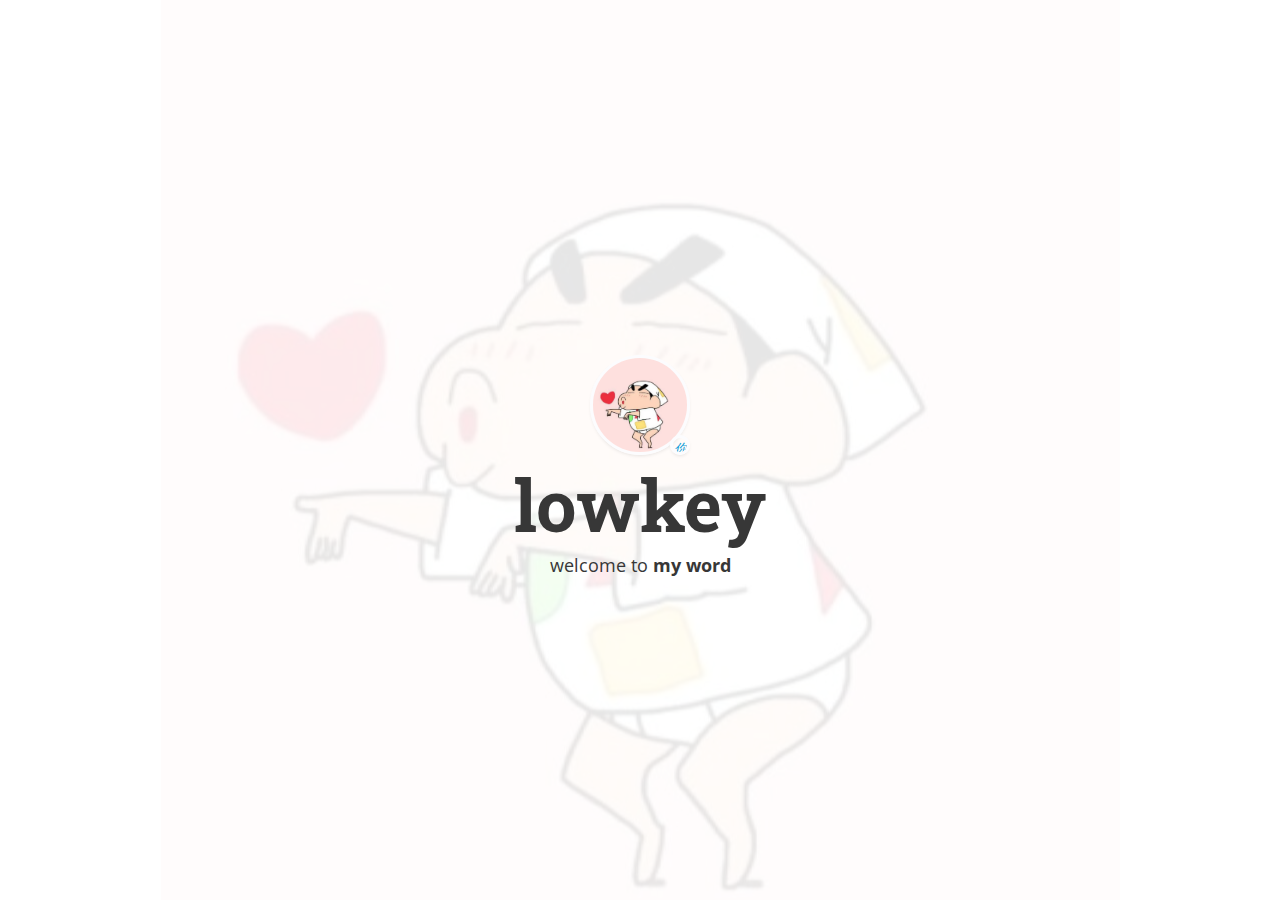
<file: index.html>
<!doctype html>
<html lang="en">
    <head>
        <meta charset="UTF-8">
        <meta http-equiv="X-UA-Compatible" content="IE=edge">
        <meta name="viewport" content="width=device-width, initial-scale=1.0">
        <title>lowkey</title>

        <link rel="icon" href="img/xiaoxing.jpg">

        <link rel="stylesheet" href="css/bootstrap.min.css">
        <link rel="stylesheet" href="css/animate.min.css">
        <link rel="stylesheet" href="css/simpletextrotator.css">
        <link rel="stylesheet" href="css/prettyPhoto.css">
        <link rel="stylesheet" href="css/style.css">
        <link rel="stylesheet" href="css/base.css">

        <!--[if lt IE 9]>
            <script src="//html5shiv.googlecode.com/svn/trunk/html5.js"></script>
            <script>window.html5 || document.write('<script src="js/vendor/html5shiv.js"><\/script>')</script>
        <![endif]-->
    </head>
    <body>

        <!-- PRELOADER-->
        <div id="preloader">
            <div id="loader-wrapper">
                <div class="box">
        			<div class="loader6"></div>
        		</div>
            </div>
        </div>
        <!-- END PRELOADER -->
        <div class="section cover-section active" id="home">
            <div class="container">
                <div class="row">
                    <div class="col-md-12">
                        <div class="profile-area">
                            <div class="profile-content wow fadeInDown animated" data-wow-delay="0.2s">                             
                                
                                    <div class="me-card carbox borderbefore" id="mycard">
                                      <div class="mecar-title">
                                        <div class="me-image">
                                          <span class="status">
                                            <a href="space.html"><i>你必须点我</i></a>
                                          </span>
                                          <img  src="img/xiaoxing.jpg" alt=""  change="merry.html">
                                        </div>
                                    </div>
                                  </div>
                                <h2>lowkey</h2>
                                <p>welcome to <b> <span class="rotate">my word</span>  </b></p>
                                <div class="social-media">
                                </div>
                            </div>
                        </div>
                    </div>
                </div>
            </div>
        </div>

        <!-- <nav class="header-section navbar navbar-default">
            <div class="container">
                <div class="row">
                    <div class="col-md-12">

                        <div class="collapse navbar-collapse" id="bs-example-navbar-collapse-1">
                            <ul class="nav navbar-nav" id="top-menu">
                                <li class="active">
                                    <a href="#home">
                                        <img src="img/xiaoxing.jpg" class="img-responsive" width="190" height="190" alt="">
                                    </a>
                                </li>
                                <li>
                                    <a href="space.html">
                                        <i class="fa fa-user" aria-hidden="true"></i>
                                        <span>about me</span>
                                    </a>
                                </li>
                                <li>
                                    <a href="merry.html">
                                        <i class="fa fa-briefcase" aria-hidden="true"></i>
                                        <span>resume</span>
                                    </a>
                                </li>
                                <li>
                                    <a href="#portfolio">
                                        <i class="fa fa-camera" aria-hidden="true"></i>
                                        <span>portfolio</span>
                                    </a>
                                </li>
                                <li>
                                    <a href="#news">
                                        <i class="fa fa-comments" aria-hidden="true"></i>
                                        <span>blog</span>
                                    </a>
                                </li>
                                <li>
                                    <a href="#contact">
                                        <i class="fa fa-phone" aria-hidden="true"></i>
                                        <span>Contact us</span>
                                    </a>
                                </li>
                            </ul>
                        </div>
                    </div>
                </div>
            </div>
        </nav> -->

        <!-- <div class="section about-section" id="about">
            <div class="container">
                <div class="row">
                    <div class="col-md-12">
                        <div class="about-item">
                            <div class="row">
                                <div class="col-sm-6 wow fadeInDown animated" data-wow-delay="0.2s">
                                    <div class="section-title">
                                        <h3>About me </h3>
                                    </div>
                                    <div class="about-content">
                                        <p>Vestibulum ante ipsum primis in faucibus orci luctus et ultrices posuere cubilia Curae; Nullam ullamcorper quam leo. Aenean sodales, id eleifend massa posuere sed. Phasellus feugiat at orci vel rhoncus. Ut malesuada magna sed arcu finibus auctor ut a turpis. Sed vulputate ullamcorper nisi, non egestas enim ut. Praesent vel pellentesque Suspendisse tincidunt, et condimentum condimentum, nisi lectus rutrum enim, vulputate luctus nulla turpis id magna. Pellentesque at elit ut lacus viverra sollicitudin ut ac mi. Pellentesque mollis faucibus aliquam.</p>
                                    </div>
                                </div>
                                <div class="col-sm-6 wow fadeInDown animated" data-wow-delay="0.2s">
                                    <div class="section-title">
                                        <h3>PERSONAL INFO</h3>
                                    </div>
                                    <div class="personal-info-content">
                                        <p><b>Name</b> <span>Carlos Smith </span></p>
                                        <p><b>Birthday</b> <span>1982.04.09 (year/day/month) </span></p>
                                        <p><b>Place of Birth</b> <span>Sydney</span></p>
                                        <p><b>Nationality</b> <span>Australian</span></p>
                                        <p><b>Marital Status</b> <span>Single</span></p>
                                        <p><b>Freelance</b> <span>Available</span></p>
                                        <p><b>Vacation</b> <span>Till April 25, 2016</span></p>
                                    </div>
                                </div>
                            </div>
                            <div class="row personal-area">
                                <div class="col-md-12">
                                    <div class="section-title center">
                                        <h3>INSTAGRAM</h3>
                                    </div>
                                </div>
                                <div class="col-sm-2">
                                    <a href="#">
                                        <img src="img/instragram/instragram1.jpg" class="img-responsive" width="190" height="190" alt="">
                                    </a>
                                </div>
                                <div class="col-sm-2">
                                    <a href="#">
                                        <img src="img/instragram/instragram2.jpg" class="img-responsive" width="190" height="190" alt="">
                                    </a>
                                </div>
                                <div class="col-sm-2">
                                    <a href="#">
                                        <img src="img/instragram/instragram3.jpg" class="img-responsive" width="190" height="190" alt="">
                                    </a>
                                </div>
                                <div class="col-sm-2">
                                    <a href="#">
                                        <img src="img/instragram/instragram4.jpg" class="img-responsive" width="190" height="190" alt="">
                                    </a>
                                </div>
                                <div class="col-sm-2">
                                    <a href="#">
                                        <img src="img/instragram/instragram5.jpg" class="img-responsive" width="190" height="190" alt="">
                                    </a>
                                </div>
                                <div class="col-sm-2">
                                    <a href="#">
                                        <img src="img/instragram/instragram6.jpg" class="img-responsive" width="190" height="190" alt="">
                                    </a>
                                </div>
                            </div>
                        </div>
                    </div>
                </div>
            </div>
        </div>

        <div class="section resume-section" id="resume">
            <div class="container">
                <div class="row">
                    <div class="col-md-12">
                        <div class="section-title center">
                            <h3>EDUCATION / EXPERIENCE</h3>
                        </div>
                    </div>
                    <div class="col-sm-6">
                        <div class="education-item">
                            <h3>High School - Themengraph</h3>
                            <i>January 2011 - Dec 2012</i>
                            <p>Lorem ipsum dolor sit amet, consectetuer adipiscing elit. Aenean commodo ligula eget dolor. Aenean massa. Cum sociis natoque penatibus et magnis dis parturient montes, nascetur ridiculus mus. Donec quam felis, ultricies nec, pellentesque eu, pretium quis, sem. Nulla consequat massa quis enim. Donec pede justo,</p>
                        </div>
                    </div>
                    <div class="col-sm-6">
                        <div class="education-item">
                            <h3>COLLAGE - Themengraph</h3>
                            <i>January 2012 -  Dec 2014</i>
                            <p>Lorem ipsum dolor sit amet, consectetuer adipiscing elit. Aenean commodo ligula eget dolor. Aenean massa. Cum sociis natoque penatibus et magnis dis parturient montes, nascetur ridiculus mus. Donec quam felis, ultricies nec, pellentesque eu, pretium quis, sem. Nulla consequat massa quis enim. Donec pede justo,</p>
                        </div>
                    </div>
                    <div class="col-sm-6">
                        <div class="education-item">
                            <h3>Graphic Designer - Themengraph </h3>
                            <i>January 2015 - Dec  2018</i>
                            <p>Lorem ipsum dolor sit amet, consectetuer adipiscing elit. Aenean commodo ligula eget dolor. Aenean massa. Cum sociis natoque penatibus et magnis dis parturient montes, nascetur ridiculus mus. Donec quam felis, ultricies nec, pellentesque eu, pretium quis, sem. Nulla consequat massa quis enim. Donec pede justo,</p>
                        </div>
                    </div>
                    <div class="col-sm-6">
                        <div class="education-item">
                            <h3>WEB Designer - Themengraph </h3>
                            <i>January 2018 - Dec 2020</i>
                            <p>Lorem ipsum dolor sit amet, consectetuer adipiscing elit. Aenean commodo ligula eget dolor. Aenean massa. Cum sociis natoque penatibus et magnis dis parturient montes, nascetur ridiculus mus. Donec quam felis, ultricies nec, pellentesque eu, pretium quis, sem. Nulla consequat massa quis enim. Donec pede justo,</p>
                        </div>
                    </div>
                </div>
                <div class="row my-skill">
                    <div class="col-md-12">
                        <div class="section-title center">
                            <h3>My Skill</h3>
                        </div>
                    </div>
                    <div class="col-sm-6">
                        <div class="section-title secound-title">
                            <h4>Graphics SKILL</h4>
                        </div>
                        <div class="skill">
                            <p>Adobe PHOTOSHOP</p>
                            <div class="skill-bar skill1  wow slideInLeft animated">
                                <span class="skill-count1">90%</span>
                                <div class="bg-border"></div>
                            </div>
                        </div>
                        <div class="skill">
                            <p>adobe illustrator</p>
                            <div class="skill-bar skill2  wow slideInLeft animated">
                                <span class="skill-count2">80%</span>
                                <div class="bg-border"></div>
                            </div>
                        </div>
                        <div class="skill">
                            <p>adobe indesign</p>
                            <div class="skill-bar skill3  wow slideInLeft animated">
                                <span class="skill-count3">85%</span>
                                <div class="bg-border"></div>
                            </div>
                        </div>
                        <div class="skill">
                            <p>adobe after effects</p>
                            <div class="skill-bar skill4  wow slideInLeft animated">
                                <span class="skill-count4">75%</span>
                                <div class="bg-border"></div>
                            </div>
                        </div>
                    </div>
                    <div class="col-sm-6">
                        <div class="section-title secound-title">
                            <h4>Graphics SKILL</h4>
                        </div>
                        <div class="skill">
                            <p>HTML5</p>
                            <div class="skill-bar skill1  wow slideInLeft animated">
                                <span class="skill-count1">90%</span>
                                <div class="bg-border"></div>
                            </div>
                        </div>
                        <div class="skill">
                            <p>css3</p>
                            <div class="skill-bar skill2  wow slideInLeft animated">
                                <span class="skill-count2">80%</span>
                                <div class="bg-border"></div>
                            </div>
                        </div>
                        <div class="skill">
                            <p>JAVASCRIPT</p>
                            <div class="skill-bar skill3  wow slideInLeft animated">
                                <span class="skill-count3">85%</span>
                                <div class="bg-border"></div>
                            </div>
                        </div>
                        <div class="skill">
                            <p>JQUERY</p>
                            <div class="skill-bar skill4 wow slideInLeft animated">
                                <span class="skill-count4">75%</span>
                                <div class="bg-border"></div>
                            </div>
                        </div>
                    </div>
                </div>

                <div class="row">
                    <div class="col-md-12">
                        <div class="section-title center">
                            <h3>service</h3>
                        </div>
                    </div>
                    <div class="col-sm-4">
                        <div class="service-items">
                            <i class="fa fa-support"></i>
                            <h4>Great Support</h4>
                            <p>Lorem ipsum Minim labore Ut cupidatat quis qui deserunt proident fugiat pariatur cillum cupidatat derit sit id dolor consectetur ut</p>
                        </div>
                    </div>
                    <div class="col-sm-4">
                        <div class="service-items">
                            <i class="fa fa-desktop"></i>
                            <h4>Graphics  design</h4>
                            <p>Lorem ipsum Minim labore Ut cupidatat quis qui deserunt proident fugiat pariatur cillum cupidatat derit sit id dolor consectetur ut</p>
                        </div>
                    </div>
                    <div class="col-sm-4">
                        <div class="service-items">
                            <i class="fa fa-code"></i>
                            <h4>Web Design</h4>
                            <p>Lorem ipsum Minim labore Ut cupidatat quis qui deserunt proident fugiat pariatur cillum cupidatat derit sit id dolor consectetur ut</p>
                        </div>
                    </div>
                </div>
            </div>
        </div>

        <div class="section portfolio-section" id="portfolio">
            <div class="container">
                <div class="row">
                    <div class="col-md-12">
                        <div class="section-title center">
                            <h3>PORTFOLIO</h3>
                        </div>
                    </div>
                    <div class="col-md-12">
                        <div class="filter-menu">
                            <ul class="button-group sort-button-group">
                                <li class="button active" data-category="all">All Works</li>
                                <li class="button" data-category="web-design">Graphics Design</li>
                                <li class="button" data-category="graphic-design">Web Design</li>
                                <li class="button" data-category="web-development">Web Devlopment</li>
                            </ul>
                        </div>
                    </div>
                </div>

                <div class="row work">
                    <div class="work-item web-design col-sm-3 ">
                        <a href="img/portfolio/1.jpg" data-gal="prettyPhoto[gallery2]">
                            <img src="img/portfolio/1.jpg" class="img-responsive" width="254" height="254" alt="">
                        </a>
                    </div>
                    <div class="work-item graphic-design col-sm-3 ">
                        <a href="img/portfolio/2.jpg" data-gal="prettyPhoto[gallery2]">
                            <img src="img/portfolio/2.jpg" class="img-responsive" width="254" height="254" alt="">
                        </a>
                    </div>
                    <div class="work-item web-development col-sm-3 ">
                        <a href="img/portfolio/3.jpg" data-gal="prettyPhoto[gallery2]">
                            <img src="img/portfolio/3.jpg" class="img-responsive" width="254" height="254" alt="">
                        </a>
                    </div>
                    <div class="work-item web-design col-sm-3 ">
                        <a href="img/portfolio/4.jpg" data-gal="prettyPhoto[gallery2]">
                            <img src="img/portfolio/4.jpg" class="img-responsive" width="254" height="254" alt="">
                        </a>
                    </div>
                    <div class="work-item web-development col-sm-3 ">
                        <a href="img/portfolio/5.jpg" data-gal="prettyPhoto[gallery2]">
                            <img src="img/portfolio/5.jpg" class="img-responsive" width="254" height="254" alt="">
                        </a>
                    </div>
                    <div class="work-item web-design col-sm-3 ">
                        <a href="img/portfolio/6.jpg" data-gal="prettyPhoto[gallery2]">
                            <img src="img/portfolio/6.jpg" class="img-responsive" width="254" height="254" alt="">
                        </a>
                    </div>
                    <div class="work-item graphic-design web-development col-sm-3 ">
                        <a href="img/portfolio/7.jpg" data-gal="prettyPhoto[gallery2]">
                            <img src="img/portfolio/7.jpg" class="img-responsive" width="254" height="254" alt="">
                        </a>
                    </div>
                    <div class="work-item graphic-design col-sm-3 ">
                        <a href="img/portfolio/8.jpg" data-gal="prettyPhoto[gallery2]">
                            <img src="img/portfolio/8.jpg" class="img-responsive" width="254" height="254" alt="">
                        </a>
                    </div>
                </div>
            </div>
        </div>

        <div class="section news-section" id="news">
            <div class="container">
                <div class="row">
                    <div class="col-md-12">
                        <div class="section-title center">
                            <h3>latest news</h3>
                        </div>
                    </div>
                    <div class="col-md-12">
                        <div class="news-item">
                            <div class="row">
                                <div class="col-sm-6">
                                    <div class="news-items wow fadeInDown animated" data-wow-delay="0.2s">
                                        <a href="#"><img src="img/blog/1.jpg" width="540" height="303" alt=""></a>
                                        <h3>Cum sociis natoque penatibus et magnis dis parturient montes</h3>
                                        <p>Lorem ipsum dolor sit amet, consectetuer adipiscing elit. Aenean commodo ligula eget dolor. Aenean massa. Cum sociis natoque penatibus et magnis dis parturient montes, nascetur ridiculus mus. Donec quam felis, ultricies nec, pellentesque eu, pretium quis, sem. Nulla consequat massa quis enim. Donec pede justo, fringilla vel, aliquet nec, vulputate eget, arcu. In enim justo, rhoncus ut, </p>
                                        <a href="#" class="read-more">Read More</a>
                                    </div>
                                </div>
                                <div class="col-sm-6">
                                    <div class="news-items wow fadeInDown animated" data-wow-delay="0.2s">
                                        <a href="#"><img src="img/blog/2.jpg" width="540" height="303" alt=""></a>
                                        <h3>Cum sociis natoque penatibus et magnis dis parturient montes</h3>
                                        <p>Lorem ipsum dolor sit amet, consectetuer adipiscing elit. Aenean commodo ligula eget dolor. Aenean massa. Cum sociis natoque penatibus et magnis dis parturient montes, nascetur ridiculus mus. Donec quam felis, ultricies nec, pellentesque eu, pretium quis, sem. Nulla consequat massa quis enim. Donec pede justo, fringilla vel, aliquet nec, vulputate eget, arcu. In enim justo, rhoncus ut, </p>
                                        <a href="#" class="read-more">Read More</a>
                                    </div>
                                </div>
                            </div>
                        </div>
                    </div>
                </div>
            </div>
        </div> -->

        <div class="section contact-section"  id="contact">
            <!-- <div class="container"> -->
                <div class="row">
                    <div class="contact-item">
                        <div class="col-md-12">
                            <div class="section-title center">
                                <h3>Get in Touch</h3>
                            </div>
                        </div>
                        <div class="col-md-8 col-md-offset-2 col-sm-12">
                            <div class="row">
                                <form class="form-horizontal">
                                    <div class="col-md-6 col-sm-12">
                                        <div class="input-group name-input wow fadeInDown animated">
                                            <input type="text" class="form-control" id="name" placeholder="您的">
                                        </div>
                                    </div>
                                    <div class="col-md-6 col-sm-12">
                                        <div class="input-group wow fadeInDown animated">
                                            <input type="text" class="form-control" id="message-email" placeholder="Your Email">
                                        </div>
                                    </div>
                                    <div class="col-md-6 col-sm-12">
                                        <div class="input-group wow fadeInDown animated">
                                            <input type="text" class="form-control" id="website" placeholder="Your Website">
                                        </div>
                                    </div>
                                    <div class="col-md-6 col-sm-12">
                                        <div class="input-group wow fadeInDown animated">
                                            <input type="text" class="form-control" id="subject" placeholder="Your Subject">
                                        </div>
                                    </div>
                                    <div class="col-sm-12">
                                        <div class="input-group textarea-group wow fadeInDown animated">
                                            <textarea class="form-control message" rows="7" placeholder="Your Massage"></textarea>
                                        </div>
                                    </div>
                                    <div class="col-sm-12 wow fadeInDown animated contact-btn">
                                        <button class=" contact-submit">Send</button>
                                    </div>
                                </form>
                            </div>
                        </div>
                    </div>
                </div>
            <!-- </div> -->
        </div>


        <!-- JQUERY -->
        <script src="js/vendor/jquery-1.11.2.min.js"></script>
        <script src="js/vendor/bootstrap.min.js"></script>
        <script src="js/isotope.pkgd.min.js"></script>
        <script src="js/jquery.nicescroll.min.js"></script>
        <script src="js/wow.min.js"></script>
        <script src="js/jquery.simple-text-rotator.min.js"></script>
        <script src="js/jquery.prettyPhoto.js"></script>
        <script src="js/custom.js"></script>
    </body>
</html>
</file>
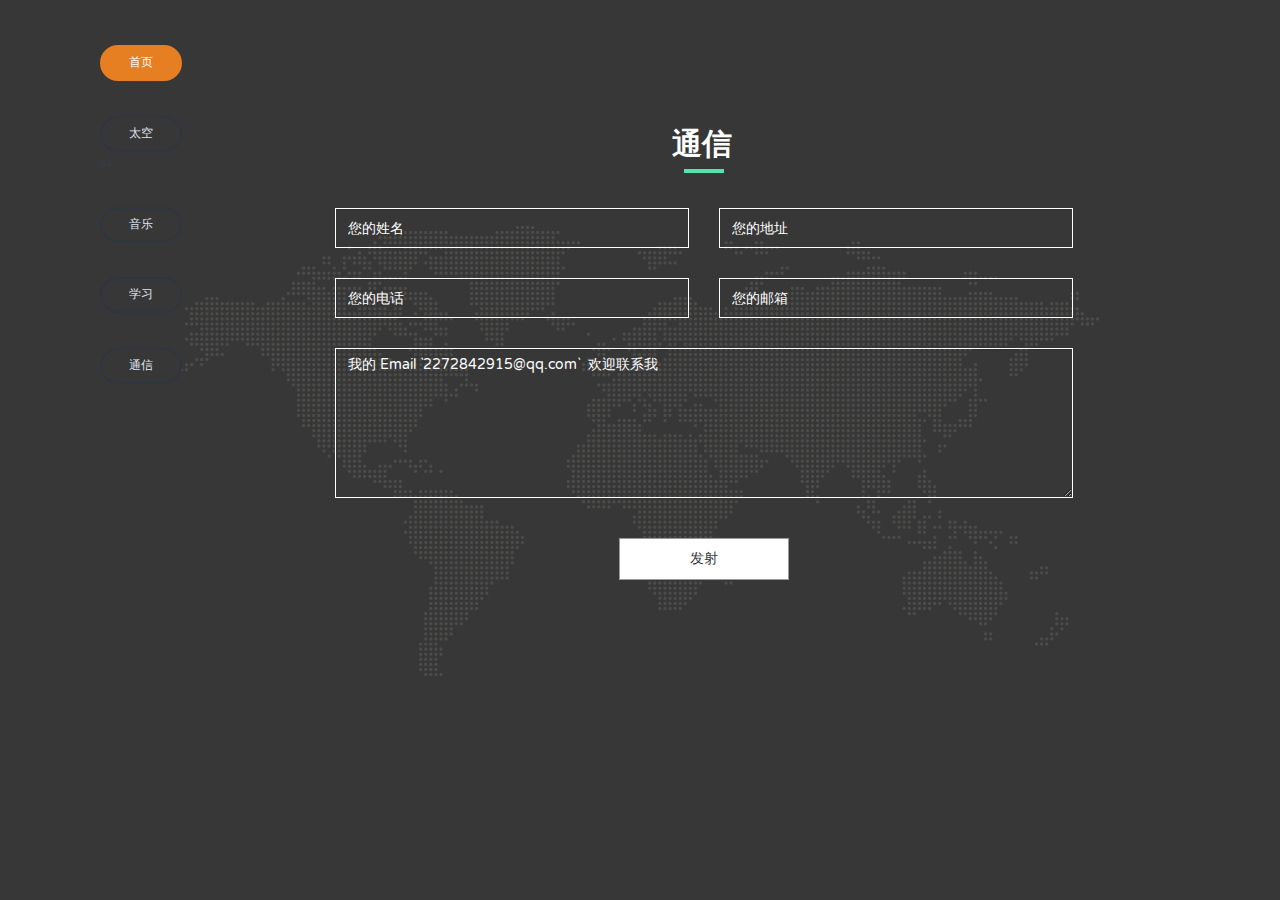
<file: contact.html>
<!doctype html>
<html lang="en">
    <head>
        <meta charset="UTF-8">
        <meta http-equiv="X-UA-Compatible" content="IE=edge">
        <meta name="viewport" content="width=device-width, initial-scale=1.0">
        <title>contact</title>

        <link rel="icon" href="img/xiaoxing.jpg">

        <link rel="stylesheet" href="css/bootstrap.min.css">
        <link rel="stylesheet" href="css/animate.min.css">
        <link rel="stylesheet" href="css/simpletextrotator.css">
        <link rel="stylesheet" href="css/prettyPhoto.css">
        <link rel="stylesheet" href="css/style.css">
        <link rel="stylesheet" href="css/base.css">
        <link rel="stylesheet" href="css/style_merry.css">

        <!--[if lt IE 9]>
            <script src="//html5shiv.googlecode.com/svn/trunk/html5.js"></script>
            <script>window.html5 || document.write('<script src="js/vendor/html5shiv.js"><\/script>')</script>
        <![endif]-->
    </head>
    <body>
        

            <div class="container contact-section">
                <div class="merry">
                    <div >
                        <a href="index.html">
                        <button class="merry__button merry__button--active" >首页</button>
                        </a>
                    </div>
                    <div>
                        <a href="space.html">
                        <button class="merry__button">太空</button>
                        </a>
                    </div>
                    <div>aa</div>
                    <div>
                        <a href="merry.html">
                            <button class="merry__button">音乐</button>
                        </a>
                    </div>
                    <div>
                        <a href="stu.html">
                        <button class="merry__button">学习</button>
                      </a>
                    </div> 
                    <div>
                        <a href="contact.html">
                        <button class="merry__button">通信</button>
                        </a>
                    </div>
                </div>

                <div class="row">
                    <div class="contact-item">
                        <div class="col-md-12">
                            <div class="section-title center">
                                <h3>通信</h3>                            
                            </div>
                        </div>
                        <div class="col-md-8 col-md-offset-2 col-sm-12">
                            <div class="row">
                                <form class="form-horizontal">
                                    <div class="col-md-6 col-sm-12">
                                        <div class="input-group name-input wow fadeInDown animated">
                                            <input type="text" class="form-control" id="name" placeholder="您的姓名">
                                        </div>
                                    </div>
                                    <div class="col-md-6 col-sm-12">
                                        <div class="input-group wow fadeInDown animated">
                                            <input type="text" class="form-control" id="message-email" placeholder="您的地址">
                                        </div>
                                    </div>
                                    <div class="col-md-6 col-sm-12">
                                        <div class="input-group wow fadeInDown animated">
                                            <input type="text" class="form-control" id="website" placeholder="您的电话">
                                        </div>
                                    </div>
                                    <div class="col-md-6 col-sm-12">
                                        <div class="input-group wow fadeInDown animated">
                                            <input type="text" class="form-control" id="subject" placeholder="您的邮箱">
                                        </div>
                                    </div>
                                    <div class="col-sm-12">
                                        <div class="input-group textarea-group wow fadeInDown animated">
                                            <textarea class="form-control message" rows="7" placeholder="我的 Email `2272842915@qq.com`  欢迎联系我"></textarea>
                                        </div>
                                    </div>
                                    <div class="col-sm-12 wow fadeInDown animated contact-btn">
                                        <a href="index.html">
                                            <button class=" contact-submit">发射</button>
                                        </a>
                                    </div>
                                </form>
                            </div>
                        </div>
                    </div>
                </div>
            </div>


        <!-- JQUERY -->
        <script src="js/vendor/jquery-1.11.2.min.js"></script>
        <script src="js/vendor/bootstrap.min.js"></script>
        <script src="js/isotope.pkgd.min.js"></script>
        <script src="js/jquery.nicescroll.min.js"></script>
        <script src="js/wow.min.js"></script>
        <script src="js/jquery.simple-text-rotator.min.js"></script>
        <script src="js/jquery.prettyPhoto.js"></script>
        <script src="js/custom.js"></script>
    </body>
</html>
</file>
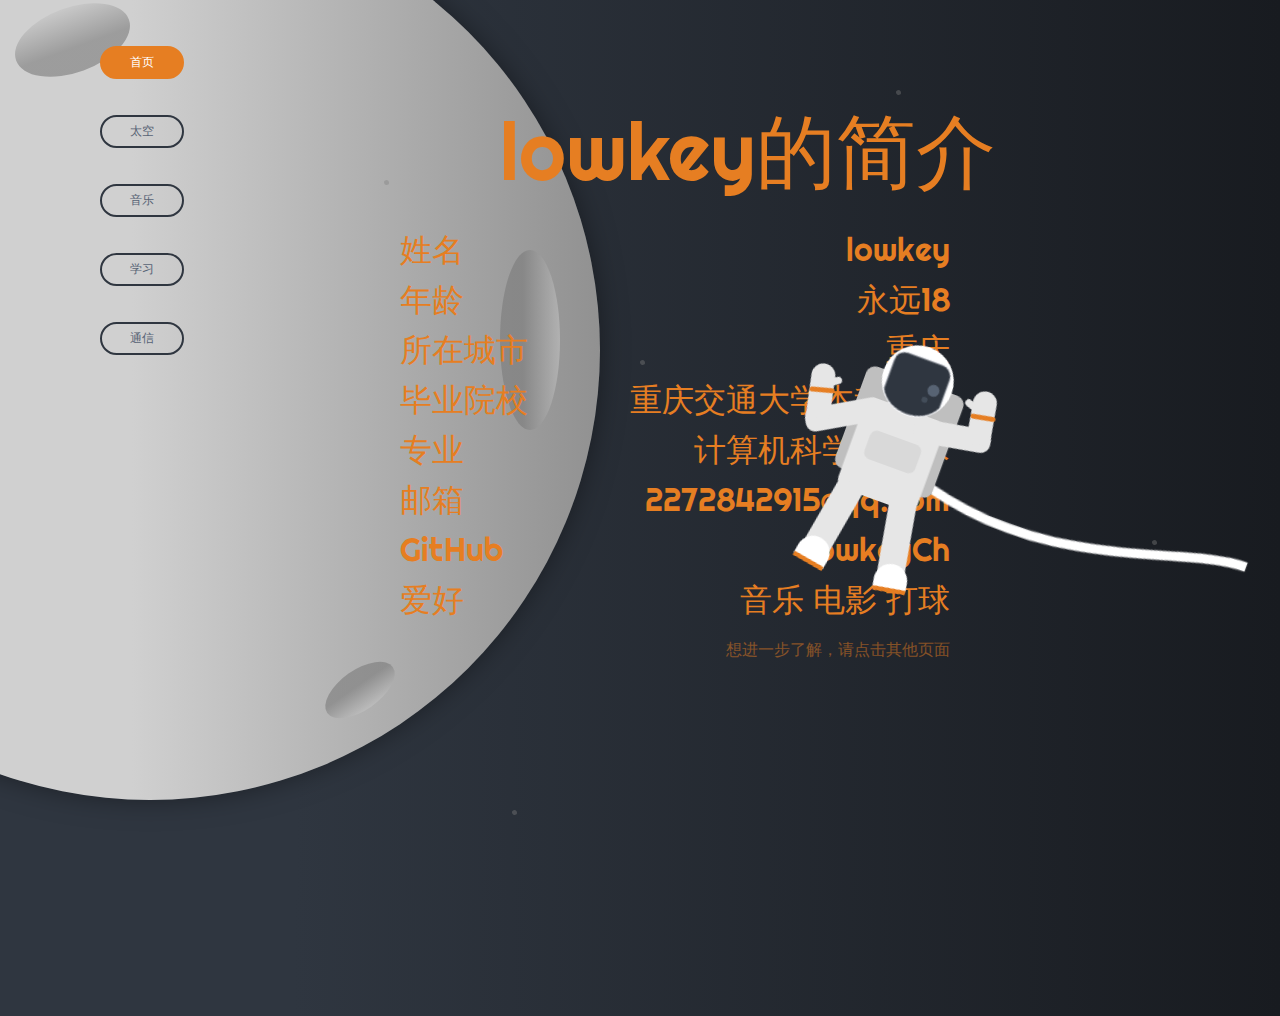
<file: space.html>
﻿<!DOCTYPE html>
<html lang="en" >
<head>
<meta charset="UTF-8">
<title>space</title>

<link href="https://fonts.googleapis.com/css?family=Righteous&display=swap" rel="stylesheet">

<link rel="stylesheet" href="css/style_space.css">
<link rel="icon" href="img/xiaoxing.jpg">

</head>
<body>

<div class="moon"></div>
<div class="moon__crater moon__crater1"></div>
<div class="moon__crater moon__crater2"></div>
<div class="moon__crater moon__crater3"></div>

<div class="star star1"></div>
<div class="star star2"></div>
<div class="star star3"></div>
<div class="star star4"></div>
<div class="star star5"></div>

<div class="error">
  <a href="index.html">
    <button class="error__button error__button--active" >首页</button>
  </a>
  <div>
    <a href="space.html">
    <button class="error__button">太空</button>
  </a>
  </div>
  <div>
    <a href="merry.html">
    <button class="error__button">音乐</button>
  </a>
  </div>
  
  <div>
    <a href="stu.html">
    <button class="error__button">学习</button>
  </a>
  </div>
  <div>
    <a href="contact.html">
    <button class="error__button">通信</button>
    </a>
  </div>
</div>





  <div class="text">
    <div class="text__title">lowkey的简介</div>
  </div>

  <div class="text1">
    <div class="text__subtitle ">
      <span>姓名</span>
      <span>lowkey</span>  
    </div>
    
    <div class="text__subtitle">
      <span>年龄</span>
      <span>永远18</span>  
    </div>

    <div class="text__subtitle">
      <span>所在城市</span>
      <span>重庆</span>  
    </div>

    <div class="text__subtitle">
      <span>毕业院校</span>
      <span>重庆交通大学本科在读</span>  
    </div>

    <div class="text__subtitle">
      <span>专业</span>
      <span>计算机科学与技术</span>  
    </div>

    <div class="text__subtitle">
      <span>邮箱</span>
      <span>2272842915@qq.com</span>  
    </div>

    <div class="text__subtitle">
      <span>GitHub</span>
      <span>lowkeyCh</span>  
    </div>

    <div class="text__subtitle">
      <span>爱好</span>
      <span>音乐 电影 打球 </span>  
    </div>

    <div class="text__description">
      <span></span>
      <span>想进一步了解，请点击其他页面</span>  
    </div>
  </div>



<div class="astronaut">
  <div class="astronaut__backpack"></div>
  <div class="astronaut__body"></div>
  <div class="astronaut__body__chest"></div>
  <div class="astronaut__arm-left1"></div>
  <div class="astronaut__arm-left2"></div>
  <div class="astronaut__arm-right1"></div>
  <div class="astronaut__arm-right2"></div>
  <div class="astronaut__arm-thumb-left"></div>
  <div class="astronaut__arm-thumb-right"></div>
  <div class="astronaut__leg-left"></div>
  <div class="astronaut__leg-right"></div>
  <div class="astronaut__foot-left"></div>
  <div class="astronaut__foot-right"></div>
  <div class="astronaut__wrist-left"></div>
  <div class="astronaut__wrist-right"></div>
  
  <div class="astronaut__cord">
    <canvas id="cord" height="500px" width="500px"></canvas>
  </div>
  
  <div class="astronaut__head">
    <canvas id="visor" width="60px" height="60px"></canvas>
    <div class="astronaut__head-visor-flare1"></div>
    <div class="astronaut__head-visor-flare2"></div>
  </div>
</div>

<script  src="js/script.js"></script>

</body>
</html>
</file>
<file: css/simpletextrotator.css>
.rotating {
  display: inline-block;
  -webkit-transform-style: preserve-3d;
  -moz-transform-style: preserve-3d;
  -ms-transform-style: preserve-3d;
  -o-transform-style: preserve-3d;
  transform-style: preserve-3d;
  -webkit-transform: rotateX(0) rotateY(0) rotateZ(0);
  -moz-transform: rotateX(0) rotateY(0) rotateZ(0);
  -ms-transform: rotateX(0) rotateY(0) rotateZ(0);
  -o-transform: rotateX(0) rotateY(0) rotateZ(0);
  transform: rotateX(0) rotateY(0) rotateZ(0);
  -webkit-transition: 0.5s;
  -moz-transition: 0.5s;
  -ms-transition: 0.5s;
  -o-transition: 0.5s;
  transition: 0.5s;
  -webkit-transform-origin-x: 50%;
}

.rotating.flip {
  position: relative;
}

.rotating .front, .rotating .back {
  left: 0;
  top: 0;
  -webkit-backface-visibility: hidden;
  -moz-backface-visibility: hidden;
  -ms-backface-visibility: hidden;
  -o-backface-visibility: hidden;
  backface-visibility: hidden;
}

.rotating .front {
  position: absolute;
  display: inline-block;
  -webkit-transform: translate3d(0,0,1px);
  -moz-transform: translate3d(0,0,1px);
  -ms-transform: translate3d(0,0,1px);
  -o-transform: translate3d(0,0,1px);
  transform: translate3d(0,0,1px);
}

.rotating.flip .front {
  z-index: 1;
}

.rotating .back {
  display: block;
  opacity: 0;
}

.rotating.spin {
  -webkit-transform: rotate(360deg) scale(0);
  -moz-transform: rotate(360deg) scale(0);
  -ms-transform: rotate(360deg) scale(0);
  -o-transform: rotate(360deg) scale(0);
  transform: rotate(360deg) scale(0);
}



.rotating.flip .back {
  z-index: 2;
  display: block;
  opacity: 1;
  
  -webkit-transform: rotateY(180deg) translate3d(0,0,0);
  -moz-transform: rotateY(180deg) translate3d(0,0,0);
  -ms-transform: rotateY(180deg) translate3d(0,0,0);
  -o-transform: rotateY(180deg) translate3d(0,0,0);
  transform: rotateY(180deg) translate3d(0,0,0);
}

.rotating.flip.up .back {
  -webkit-transform: rotateX(180deg) translate3d(0,0,0);
  -moz-transform: rotateX(180deg) translate3d(0,0,0);
  -ms-transform: rotateX(180deg) translate3d(0,0,0);
  -o-transform: rotateX(180deg) translate3d(0,0,0);
  transform: rotateX(180deg) translate3d(0,0,0);
}

.rotating.flip.cube .front {
  -webkit-transform: translate3d(0,0,100px) scale(0.9,0.9);
  -moz-transform: translate3d(0,0,100px) scale(0.85,0.85);
  -ms-transform: translate3d(0,0,100px) scale(0.85,0.85);
  -o-transform: translate3d(0,0,100px) scale(0.85,0.85);
  transform: translate3d(0,0,100px) scale(0.85,0.85);
}

.rotating.flip.cube .back {
  -webkit-transform: rotateY(180deg) translate3d(0,0,100px) scale(0.9,0.9);
  -moz-transform: rotateY(180deg) translate3d(0,0,100px) scale(0.85,0.85);
  -ms-transform: rotateY(180deg) translate3d(0,0,100px) scale(0.85,0.85);
  -o-transform: rotateY(180deg) translate3d(0,0,100px) scale(0.85,0.85);
  transform: rotateY(180deg) translate3d(0,0,100px) scale(0.85,0.85);
}

.rotating.flip.cube.up .back {
  -webkit-transform: rotateX(180deg) translate3d(0,0,100px) scale(0.9,0.9);
  -moz-transform: rotateX(180deg) translate3d(0,0,100px) scale(0.85,0.85);
  -ms-transform: rotateX(180deg) translate3d(0,0,100px) scale(0.85,0.85);
  -o-transform: rotateX(180deg) translate3d(0,0,100px) scale(0.85,0.85);
  transform: rotateX(180deg) translate3d(0,0,100px) scale(0.85,0.85);
}
</file>
<file: css/prettyPhoto.css>
/* ------------------------------------------------------------------------
	This you can edit.
------------------------------------------------------------------------- */

	/* ----------------------------------
		Default Theme
	----------------------------------- */

	div.pp_default .pp_top,
	div.pp_default .pp_top .pp_middle,
	div.pp_default .pp_top .pp_left,
	div.pp_default .pp_top .pp_right,
	div.pp_default .pp_bottom,
	div.pp_default .pp_bottom .pp_left,
	div.pp_default .pp_bottom .pp_middle,
	div.pp_default .pp_bottom .pp_right { height: 13px; }

	div.pp_default .pp_top .pp_left { background: url(../images/prettyPhoto/default/sprite.png) -78px -93px no-repeat; } /* Top left corner */
	div.pp_default .pp_top .pp_middle { background: url(../images/prettyPhoto/default/sprite_x.png) top left repeat-x; } /* Top pattern/color */
	div.pp_default .pp_top .pp_right { background: url(../images/prettyPhoto/default/sprite.png) -112px -93px no-repeat; } /* Top right corner */

	div.pp_default .pp_content .ppt { color: #f8f8f8; }
	div.pp_default .pp_content_container .pp_left { background: url(../images/prettyPhoto/default/sprite_y.png) -7px 0 repeat-y; padding-left: 13px; }
	div.pp_default .pp_content_container .pp_right { background: url(../images/prettyPhoto/default/sprite_y.png) top right repeat-y; padding-right: 13px; }
	div.pp_default .pp_content { background-color: #fff; } /* Content background */
	div.pp_default .pp_next:hover { background: url(../images/prettyPhoto/default/sprite_next.png) center right  no-repeat; cursor: pointer; } /* Next button */
	div.pp_default .pp_previous:hover { background: url(../images/prettyPhoto/default/sprite_prev.png) center left no-repeat; cursor: pointer; } /* Previous button */
	div.pp_default .pp_expand { background: url(../images/prettyPhoto/default/sprite.png) 0 -29px no-repeat; cursor: pointer; width: 28px; height: 28px; } /* Expand button */
	div.pp_default .pp_expand:hover { background: url(../images/prettyPhoto/default/sprite.png) 0 -56px no-repeat; cursor: pointer; } /* Expand button hover */
	div.pp_default .pp_contract { background: url(../images/prettyPhoto/default/sprite.png) 0 -84px no-repeat; cursor: pointer; width: 28px; height: 28px; } /* Contract button */
	div.pp_default .pp_contract:hover { background: url(../images/prettyPhoto/default/sprite.png) 0 -113px no-repeat; cursor: pointer; } /* Contract button hover */
	div.pp_default .pp_close { width: 30px; height: 30px; background: url(../images/prettyPhoto/default/sprite.png) 2px 1px no-repeat; cursor: pointer; } /* Close button */
	div.pp_default #pp_full_res .pp_inline { color: #000; }
	div.pp_default .pp_gallery ul li a { background: url(../images/prettyPhoto/default/default_thumb.png) center center #f8f8f8; border:1px solid #aaa; }
	div.pp_default .pp_gallery ul li a:hover,
	div.pp_default .pp_gallery ul li.selected a { border-color: #fff; }
	div.pp_default .pp_social { margin-top: 7px; }

	div.pp_default .pp_gallery a.pp_arrow_previous,
	div.pp_default .pp_gallery a.pp_arrow_next { position: static; left: auto; }
	div.pp_default .pp_nav .pp_play,
	div.pp_default .pp_nav .pp_pause { background: url(../images/prettyPhoto/default/sprite.png) -51px 1px no-repeat; height:30px; width:30px; }
	div.pp_default .pp_nav .pp_pause { background-position: -51px -29px; }
	div.pp_default .pp_details { position: relative; }
	div.pp_default a.pp_arrow_previous,
	div.pp_default a.pp_arrow_next { background: url(../images/prettyPhoto/default/sprite.png) -31px -3px no-repeat; height: 20px; margin: 4px 0 0 0; width: 20px; }
	div.pp_default a.pp_arrow_next { left: 52px; background-position: -82px -3px; } /* The next arrow in the bottom nav */
	div.pp_default .pp_content_container .pp_details { margin-top: 5px; }
	div.pp_default .pp_nav { clear: none; height: 30px; width: 110px; position: relative; }
	div.pp_default .pp_nav .currentTextHolder{ font-family: Georgia; font-style: italic; color:#999; font-size: 11px; left: 75px; line-height: 25px; margin: 0; padding: 0 0 0 10px; position: absolute; top: 2px; }
	
	div.pp_default .pp_close:hover, div.pp_default .pp_nav .pp_play:hover, div.pp_default .pp_nav .pp_pause:hover, div.pp_default .pp_arrow_next:hover, div.pp_default .pp_arrow_previous:hover { opacity:0.7; }

	div.pp_default .pp_description{ font-size: 11px; font-weight: bold; line-height: 14px; margin: 5px 50px 5px 0; }

	div.pp_default .pp_bottom .pp_left { background: url(../images/prettyPhoto/default/sprite.png) -78px -127px no-repeat; } /* Bottom left corner */
	div.pp_default .pp_bottom .pp_middle { background: url(../images/prettyPhoto/default/sprite_x.png) bottom left repeat-x; } /* Bottom pattern/color */
	div.pp_default .pp_bottom .pp_right { background: url(../images/prettyPhoto/default/sprite.png) -112px -127px no-repeat; } /* Bottom right corner */

	div.pp_default .pp_loaderIcon { background: url(../images/prettyPhoto/default/loader.gif) center center no-repeat; } /* Loader icon */


	/* ----------------------------------
		Light Rounded Theme
	----------------------------------- */


	div.light_rounded .pp_top .pp_left { background: url(../images/prettyPhoto/light_rounded/sprite.png) -88px -53px no-repeat; } /* Top left corner */
	div.light_rounded .pp_top .pp_middle { background: #fff; } /* Top pattern/color */
	div.light_rounded .pp_top .pp_right { background: url(../images/prettyPhoto/light_rounded/sprite.png) -110px -53px no-repeat; } /* Top right corner */

	div.light_rounded .pp_content .ppt { color: #000; }
	div.light_rounded .pp_content_container .pp_left,
	div.light_rounded .pp_content_container .pp_right { background: #fff; }
	div.light_rounded .pp_content { background-color: #fff; } /* Content background */
	div.light_rounded .pp_next:hover { background: url(../images/prettyPhoto/light_rounded/btnNext.png) center right  no-repeat; cursor: pointer; } /* Next button */
	div.light_rounded .pp_previous:hover { background: url(../images/prettyPhoto/light_rounded/btnPrevious.png) center left no-repeat; cursor: pointer; } /* Previous button */
	div.light_rounded .pp_expand { background: url(../images/prettyPhoto/light_rounded/sprite.png) -31px -26px no-repeat; cursor: pointer; } /* Expand button */
	div.light_rounded .pp_expand:hover { background: url(../images/prettyPhoto/light_rounded/sprite.png) -31px -47px no-repeat; cursor: pointer; } /* Expand button hover */
	div.light_rounded .pp_contract { background: url(../images/prettyPhoto/light_rounded/sprite.png) 0 -26px no-repeat; cursor: pointer; } /* Contract button */
	div.light_rounded .pp_contract:hover { background: url(../images/prettyPhoto/light_rounded/sprite.png) 0 -47px no-repeat; cursor: pointer; } /* Contract button hover */
	div.light_rounded .pp_close { width: 75px; height: 22px; background: url(../images/prettyPhoto/light_rounded/sprite.png) -1px -1px no-repeat; cursor: pointer; } /* Close button */
	div.light_rounded .pp_details { position: relative; }
	div.light_rounded .pp_description { margin-right: 85px; }
	div.light_rounded #pp_full_res .pp_inline { color: #000; }
	div.light_rounded .pp_gallery a.pp_arrow_previous,
	div.light_rounded .pp_gallery a.pp_arrow_next { margin-top: 12px !important; }
	div.light_rounded .pp_nav .pp_play { background: url(../images/prettyPhoto/light_rounded/sprite.png) -1px -100px no-repeat; height: 15px; width: 14px; }
	div.light_rounded .pp_nav .pp_pause { background: url(../images/prettyPhoto/light_rounded/sprite.png) -24px -100px no-repeat; height: 15px; width: 14px; }

	div.light_rounded .pp_arrow_previous { background: url(../images/prettyPhoto/light_rounded/sprite.png) 0 -71px no-repeat; } /* The previous arrow in the bottom nav */
		div.light_rounded .pp_arrow_previous.disabled { background-position: 0 -87px; cursor: default; }
	div.light_rounded .pp_arrow_next { background: url(../images/prettyPhoto/light_rounded/sprite.png) -22px -71px no-repeat; } /* The next arrow in the bottom nav */
		div.light_rounded .pp_arrow_next.disabled { background-position: -22px -87px; cursor: default; }

	div.light_rounded .pp_bottom .pp_left { background: url(../images/prettyPhoto/light_rounded/sprite.png) -88px -80px no-repeat; } /* Bottom left corner */
	div.light_rounded .pp_bottom .pp_middle { background: #fff; } /* Bottom pattern/color */
	div.light_rounded .pp_bottom .pp_right { background: url(../images/prettyPhoto/light_rounded/sprite.png) -110px -80px no-repeat; } /* Bottom right corner */

	div.light_rounded .pp_loaderIcon { background: url(../images/prettyPhoto/light_rounded/loader.gif) center center no-repeat; } /* Loader icon */

	/* ----------------------------------
		Dark Rounded Theme
	----------------------------------- */

	div.dark_rounded .pp_top .pp_left { background: url(../images/prettyPhoto/dark_rounded/sprite.png) -88px -53px no-repeat; } /* Top left corner */
	div.dark_rounded .pp_top .pp_middle { background: url(../images/prettyPhoto/dark_rounded/contentPattern.png) top left repeat; } /* Top pattern/color */
	div.dark_rounded .pp_top .pp_right { background: url(../images/prettyPhoto/dark_rounded/sprite.png) -110px -53px no-repeat; } /* Top right corner */

	div.dark_rounded .pp_content_container .pp_left { background: url(../images/prettyPhoto/dark_rounded/contentPattern.png) top left repeat-y; } /* Left Content background */
	div.dark_rounded .pp_content_container .pp_right { background: url(../images/prettyPhoto/dark_rounded/contentPattern.png) top right repeat-y; } /* Right Content background */
	div.dark_rounded .pp_content { background: url(../images/prettyPhoto/dark_rounded/contentPattern.png) top left repeat; } /* Content background */
	div.dark_rounded .pp_next:hover { background: url(../images/prettyPhoto/dark_rounded/btnNext.png) center right  no-repeat; cursor: pointer; } /* Next button */
	div.dark_rounded .pp_previous:hover { background: url(../images/prettyPhoto/dark_rounded/btnPrevious.png) center left no-repeat; cursor: pointer; } /* Previous button */
	div.dark_rounded .pp_expand { background: url(../images/prettyPhoto/dark_rounded/sprite.png) -31px -26px no-repeat; cursor: pointer; } /* Expand button */
	div.dark_rounded .pp_expand:hover { background: url(../images/prettyPhoto/dark_rounded/sprite.png) -31px -47px no-repeat; cursor: pointer; } /* Expand button hover */
	div.dark_rounded .pp_contract { background: url(../images/prettyPhoto/dark_rounded/sprite.png) 0 -26px no-repeat; cursor: pointer; } /* Contract button */
	div.dark_rounded .pp_contract:hover { background: url(../images/prettyPhoto/dark_rounded/sprite.png) 0 -47px no-repeat; cursor: pointer; } /* Contract button hover */
	div.dark_rounded .pp_close { width: 75px; height: 22px; background: url(../images/prettyPhoto/dark_rounded/sprite.png) -1px -1px no-repeat; cursor: pointer; } /* Close button */
	div.dark_rounded .pp_details { position: relative; }
	div.dark_rounded .pp_description { margin-right: 85px; }
	div.dark_rounded .currentTextHolder { color: #c4c4c4; }
	div.dark_rounded .pp_description { color: #fff; }
	div.dark_rounded #pp_full_res .pp_inline { color: #fff; }
	div.dark_rounded .pp_gallery a.pp_arrow_previous,
	div.dark_rounded .pp_gallery a.pp_arrow_next { margin-top: 12px !important; }
	div.dark_rounded .pp_nav .pp_play { background: url(../images/prettyPhoto/dark_rounded/sprite.png) -1px -100px no-repeat; height: 15px; width: 14px; }
	div.dark_rounded .pp_nav .pp_pause { background: url(../images/prettyPhoto/dark_rounded/sprite.png) -24px -100px no-repeat; height: 15px; width: 14px; }

	div.dark_rounded .pp_arrow_previous { background: url(../images/prettyPhoto/dark_rounded/sprite.png) 0 -71px no-repeat; } /* The previous arrow in the bottom nav */
		div.dark_rounded .pp_arrow_previous.disabled { background-position: 0 -87px; cursor: default; }
	div.dark_rounded .pp_arrow_next { background: url(../images/prettyPhoto/dark_rounded/sprite.png) -22px -71px no-repeat; } /* The next arrow in the bottom nav */
		div.dark_rounded .pp_arrow_next.disabled { background-position: -22px -87px; cursor: default; }

	div.dark_rounded .pp_bottom .pp_left { background: url(../images/prettyPhoto/dark_rounded/sprite.png) -88px -80px no-repeat; } /* Bottom left corner */
	div.dark_rounded .pp_bottom .pp_middle { background: url(../images/prettyPhoto/dark_rounded/contentPattern.png) top left repeat; } /* Bottom pattern/color */
	div.dark_rounded .pp_bottom .pp_right { background: url(../images/prettyPhoto/dark_rounded/sprite.png) -110px -80px no-repeat; } /* Bottom right corner */

	div.dark_rounded .pp_loaderIcon { background: url(../images/prettyPhoto/dark_rounded/loader.gif) center center no-repeat; } /* Loader icon */


	/* ----------------------------------
		Dark Square Theme
	----------------------------------- */

	div.dark_square .pp_left ,
	div.dark_square .pp_middle,
	div.dark_square .pp_right,
	div.dark_square .pp_content { background: #000; }

	div.dark_square .currentTextHolder { color: #c4c4c4; }
	div.dark_square .pp_description { color: #fff; }
	div.dark_square .pp_loaderIcon { background: url(../images/prettyPhoto/dark_square/loader.gif) center center no-repeat; } /* Loader icon */

	div.dark_square .pp_expand { background: url(../images/prettyPhoto/dark_square/sprite.png) -31px -26px no-repeat; cursor: pointer; } /* Expand button */
	div.dark_square .pp_expand:hover { background: url(../images/prettyPhoto/dark_square/sprite.png) -31px -47px no-repeat; cursor: pointer; } /* Expand button hover */
	div.dark_square .pp_contract { background: url(../images/prettyPhoto/dark_square/sprite.png) 0 -26px no-repeat; cursor: pointer; } /* Contract button */
	div.dark_square .pp_contract:hover { background: url(../images/prettyPhoto/dark_square/sprite.png) 0 -47px no-repeat; cursor: pointer; } /* Contract button hover */
	div.dark_square .pp_close { width: 75px; height: 22px; background: url(../images/prettyPhoto/dark_square/sprite.png) -1px -1px no-repeat; cursor: pointer; } /* Close button */
	div.dark_square .pp_details { position: relative; }
	div.dark_square .pp_description { margin: 0 85px 0 0; }
	div.dark_square #pp_full_res .pp_inline { color: #fff; }
	div.dark_square .pp_gallery a.pp_arrow_previous,
	div.dark_square .pp_gallery a.pp_arrow_next { margin-top: 12px !important; }
	div.dark_square .pp_nav { clear: none; }
	div.dark_square .pp_nav .pp_play { background: url(../images/prettyPhoto/dark_square/sprite.png) -1px -100px no-repeat; height: 15px; width: 14px; }
	div.dark_square .pp_nav .pp_pause { background: url(../images/prettyPhoto/dark_square/sprite.png) -24px -100px no-repeat; height: 15px; width: 14px; }

	div.dark_square .pp_arrow_previous { background: url(../images/prettyPhoto/dark_square/sprite.png) 0 -71px no-repeat; } /* The previous arrow in the bottom nav */
		div.dark_square .pp_arrow_previous.disabled { background-position: 0 -87px; cursor: default; }
	div.dark_square .pp_arrow_next { background: url(../images/prettyPhoto/dark_square/sprite.png) -22px -71px no-repeat; } /* The next arrow in the bottom nav */
		div.dark_square .pp_arrow_next.disabled { background-position: -22px -87px; cursor: default; }

	div.dark_square .pp_next:hover { background: url(../images/prettyPhoto/dark_square/btnNext.png) center right  no-repeat; cursor: pointer; } /* Next button */
	div.dark_square .pp_previous:hover { background: url(../images/prettyPhoto/dark_square/btnPrevious.png) center left no-repeat; cursor: pointer; } /* Previous button */


	/* ----------------------------------
		Light Square Theme
	----------------------------------- */

	div.light_square .pp_left ,
	div.light_square .pp_middle,
	div.light_square .pp_right,
	div.light_square .pp_content { background: #fff; }

	div.light_square .pp_content .ppt { color: #000; }
	div.light_square .pp_expand { background: url(../images/prettyPhoto/light_square/sprite.png) -31px -26px no-repeat; cursor: pointer; } /* Expand button */
	div.light_square .pp_expand:hover { background: url(../images/prettyPhoto/light_square/sprite.png) -31px -47px no-repeat; cursor: pointer; } /* Expand button hover */
	div.light_square .pp_contract { background: url(../images/prettyPhoto/light_square/sprite.png) 0 -26px no-repeat; cursor: pointer; } /* Contract button */
	div.light_square .pp_contract:hover { background: url(../images/prettyPhoto/light_square/sprite.png) 0 -47px no-repeat; cursor: pointer; } /* Contract button hover */
	div.light_square .pp_close { width: 75px; height: 22px; background: url(../images/prettyPhoto/light_square/sprite.png) -1px -1px no-repeat; cursor: pointer; } /* Close button */
	div.light_square .pp_details { position: relative; }
	div.light_square .pp_description { margin-right: 85px; }
	div.light_square #pp_full_res .pp_inline { color: #000; }
	div.light_square .pp_gallery a.pp_arrow_previous,
	div.light_square .pp_gallery a.pp_arrow_next { margin-top: 12px !important; }
	div.light_square .pp_nav .pp_play { background: url(../images/prettyPhoto/light_square/sprite.png) -1px -100px no-repeat; height: 15px; width: 14px; }
	div.light_square .pp_nav .pp_pause { background: url(../images/prettyPhoto/light_square/sprite.png) -24px -100px no-repeat; height: 15px; width: 14px; }

	div.light_square .pp_arrow_previous { background: url(../images/prettyPhoto/light_square/sprite.png) 0 -71px no-repeat; } /* The previous arrow in the bottom nav */
		div.light_square .pp_arrow_previous.disabled { background-position: 0 -87px; cursor: default; }
	div.light_square .pp_arrow_next { background: url(../images/prettyPhoto/light_square/sprite.png) -22px -71px no-repeat; } /* The next arrow in the bottom nav */
		div.light_square .pp_arrow_next.disabled { background-position: -22px -87px; cursor: default; }

	div.light_square .pp_next:hover { background: url(../images/prettyPhoto/light_square/btnNext.png) center right  no-repeat; cursor: pointer; } /* Next button */
	div.light_square .pp_previous:hover { background: url(../images/prettyPhoto/light_square/btnPrevious.png) center left no-repeat; cursor: pointer; } /* Previous button */

	div.light_square .pp_loaderIcon { background: url(../images/prettyPhoto/light_rounded/loader.gif) center center no-repeat; } /* Loader icon */


	/* ----------------------------------
		Facebook style Theme
	----------------------------------- */

	div.facebook .pp_top .pp_left { background: url(../images/prettyPhoto/facebook/sprite.png) -88px -53px no-repeat; } /* Top left corner */
	div.facebook .pp_top .pp_middle { background: url(../images/prettyPhoto/facebook/contentPatternTop.png) top left repeat-x; } /* Top pattern/color */
	div.facebook .pp_top .pp_right { background: url(../images/prettyPhoto/facebook/sprite.png) -110px -53px no-repeat; } /* Top right corner */

	div.facebook .pp_content .ppt { color: #000; }
	div.facebook .pp_content_container .pp_left { background: url(../images/prettyPhoto/facebook/contentPatternLeft.png) top left repeat-y; } /* Content background */
	div.facebook .pp_content_container .pp_right { background: url(../images/prettyPhoto/facebook/contentPatternRight.png) top right repeat-y; } /* Content background */
	div.facebook .pp_content { background: #fff; } /* Content background */
	div.facebook .pp_expand { background: url(../images/prettyPhoto/facebook/sprite.png) -31px -26px no-repeat; cursor: pointer; } /* Expand button */
	div.facebook .pp_expand:hover { background: url(../images/prettyPhoto/facebook/sprite.png) -31px -47px no-repeat; cursor: pointer; } /* Expand button hover */
	div.facebook .pp_contract { background: url(../images/prettyPhoto/facebook/sprite.png) 0 -26px no-repeat; cursor: pointer; } /* Contract button */
	div.facebook .pp_contract:hover { background: url(../images/prettyPhoto/facebook/sprite.png) 0 -47px no-repeat; cursor: pointer; } /* Contract button hover */
	div.facebook .pp_close { width: 22px; height: 22px; background: url(../images/prettyPhoto/facebook/sprite.png) -1px -1px no-repeat; cursor: pointer; } /* Close button */
	div.facebook .pp_details { position: relative; }
	div.facebook .pp_description { margin: 0 37px 0 0; }
	div.facebook #pp_full_res .pp_inline { color: #000; }
	div.facebook .pp_loaderIcon { background: url(../images/prettyPhoto/facebook/loader.gif) center center no-repeat; } /* Loader icon */

	div.facebook .pp_arrow_previous { background: url(../images/prettyPhoto/facebook/sprite.png) 0 -71px no-repeat; height: 22px; margin-top: 0; width: 22px; } /* The previous arrow in the bottom nav */
		div.facebook .pp_arrow_previous.disabled { background-position: 0 -96px; cursor: default; }
	div.facebook .pp_arrow_next { background: url(../images/prettyPhoto/facebook/sprite.png) -32px -71px no-repeat; height: 22px; margin-top: 0; width: 22px; } /* The next arrow in the bottom nav */
		div.facebook .pp_arrow_next.disabled { background-position: -32px -96px; cursor: default; }
	div.facebook .pp_nav { margin-top: 0; }
	div.facebook .pp_nav p { font-size: 15px; padding: 0 3px 0 4px; }
	div.facebook .pp_nav .pp_play { background: url(../images/prettyPhoto/facebook/sprite.png) -1px -123px no-repeat; height: 22px; width: 22px; }
	div.facebook .pp_nav .pp_pause { background: url(../images/prettyPhoto/facebook/sprite.png) -32px -123px no-repeat; height: 22px; width: 22px; }

	div.facebook .pp_next:hover { background: url(../images/prettyPhoto/facebook/btnNext.png) center right no-repeat; cursor: pointer; } /* Next button */
	div.facebook .pp_previous:hover { background: url(../images/prettyPhoto/facebook/btnPrevious.png) center left no-repeat; cursor: pointer; } /* Previous button */

	div.facebook .pp_bottom .pp_left { background: url(../images/prettyPhoto/facebook/sprite.png) -88px -80px no-repeat; } /* Bottom left corner */
	div.facebook .pp_bottom .pp_middle { background: url(../images/prettyPhoto/facebook/contentPatternBottom.png) top left repeat-x; } /* Bottom pattern/color */
	div.facebook .pp_bottom .pp_right { background: url(../images/prettyPhoto/facebook/sprite.png) -110px -80px no-repeat; } /* Bottom right corner */


/* ------------------------------------------------------------------------
	DO NOT CHANGE
------------------------------------------------------------------------- */

	div.pp_pic_holder a:focus { outline:none; }

	div.pp_overlay {
		background: #000;
		display: none;
		left: 0;
		position: absolute;
		top: 0;
		width: 100%;
		z-index: 9500;
	}
	
	div.pp_pic_holder {
		display: none;
		position: absolute;
		width: 100px;
		z-index: 10000;
	}

		
		.pp_top {
			height: 20px;
			position: relative;
		}
			* html .pp_top { padding: 0 20px; }

			.pp_top .pp_left {
				height: 20px;
				left: 0;
				position: absolute;
				width: 20px;
			}
			.pp_top .pp_middle {
				height: 20px;
				left: 20px;
				position: absolute;
				right: 20px;
			}
				* html .pp_top .pp_middle {
					left: 0;
					position: static;
				}
			
			.pp_top .pp_right {
				height: 20px;
				left: auto;
				position: absolute;
				right: 0;
				top: 0;
				width: 20px;
			}
		
		.pp_content { height: 40px; min-width: 40px; }
		* html .pp_content { width: 40px; }
		
		.pp_fade { display: none; }
		
		.pp_content_container {
			position: relative;
			text-align: left;
			width: 100%;
		}
		
			.pp_content_container .pp_left { padding-left: 20px; }
			.pp_content_container .pp_right { padding-right: 20px; }

			.pp_content_container .pp_details {
				float: left;
				margin: 10px 0 2px 0;
			}
				.pp_description {
					display: none;
					margin: 0;
				}
				
				.pp_social { float: left; margin: 0; }
				.pp_social .facebook { float: left; margin-left: 5px; width: 55px; overflow: hidden; }
				.pp_social .twitter { float: left; }

				.pp_nav {
					clear: right;
					float: left;
					margin: 3px 10px 0 0;
				}
				
					.pp_nav p {
						float: left;
						margin: 2px 4px;
						white-space: nowrap;
					}

					.pp_nav .pp_play,
					.pp_nav .pp_pause {
						float: left;
						margin-right: 4px;
						text-indent: -10000px;
					}
				
					a.pp_arrow_previous,
					a.pp_arrow_next {
						display: block;
						float: left;
						height: 15px;
						margin-top: 3px;
						overflow: hidden;
						text-indent: -10000px;
						width: 14px;
					}

		.pp_hoverContainer {
			position: absolute;
			top: 0;
			width: 100%;
			z-index: 2000;
		}

		.pp_gallery {
			display: none;
			left: 50%;
			margin-top: -50px;
			position: absolute;
			z-index: 10000;
		}

			.pp_gallery div {
				float: left;
				overflow: hidden;
				position: relative;
			}
			
			.pp_gallery ul {
				float: left;
				height: 35px;
				margin: 0 0 0 5px;
				padding: 0;
				position: relative;
				white-space: nowrap;
			}

			.pp_gallery ul a {
				border: 1px #000 solid;
				border: 1px rgba(0,0,0,0.5) solid;
				display: block;
				float: left;
				height: 33px;
				overflow: hidden;
			}
			
			.pp_gallery ul a:hover,
			.pp_gallery li.selected a { border-color: #fff; }

			.pp_gallery ul a img { border: 0; }
			
			.pp_gallery li {
				display: block;
				float: left;
				margin: 0 5px 0 0;
				padding: 0;
			}
			
			.pp_gallery li.default a {
				background: url(../images/prettyPhoto/facebook/default_thumbnail.gif) 0 0 no-repeat;
				display: block;
				height: 33px;
				width: 50px;
			}
			
			.pp_gallery li.default a img { display: none; }

			.pp_gallery .pp_arrow_previous,
			.pp_gallery .pp_arrow_next {
				margin-top: 7px !important;
			}

		a.pp_next {
			background: url(../images/prettyPhoto/light_rounded/btnNext.png) 10000px 10000px no-repeat;
			display: block;
			float: right;
			height: 100%;
			text-indent: -10000px;
			width: 49%;
		}
			
		a.pp_previous {
			background: url(../images/prettyPhoto/light_rounded/btnNext.png) 10000px 10000px no-repeat;
			display: block;
			float: left;
			height: 100%;
			text-indent: -10000px;
			width: 49%;
		}
		
		a.pp_expand,
		a.pp_contract {
			cursor: pointer;
			display: none;
			height: 20px;	
			position: absolute;
			right: 30px;
			text-indent: -10000px;
			top: 10px;
			width: 20px;
			z-index: 20000;
		}
			
		a.pp_close {
			position: absolute; right: 0; top: 0; 
			display: block;
			line-height:22px;
			text-indent: -10000px;
		}
		
		.pp_bottom {
			height: 20px;
			position: relative;
		}
			* html .pp_bottom { padding: 0 20px; }
			
			.pp_bottom .pp_left {
				height: 20px;
				left: 0;
				position: absolute;
				width: 20px;
			}
			.pp_bottom .pp_middle {
				height: 20px;
				left: 20px;
				position: absolute;
				right: 20px;
			}
				* html .pp_bottom .pp_middle {
					left: 0;
					position: static;
				}

			.pp_bottom .pp_right {
				height: 20px;
				left: auto;
				position: absolute;
				right: 0;
				top: 0;
				width: 20px;
			}

		.pp_loaderIcon {
			display: block;
			height: 24px;
			left: 50%;
			margin: -12px 0 0 -12px;
			position: absolute;
			top: 50%;
			width: 24px;
		}
		
		#pp_full_res {
			line-height: 1 !important;
		}

			#pp_full_res .pp_inline {
				text-align: left;
			}

				#pp_full_res .pp_inline p { margin: 0 0 15px 0; }

		div.ppt {
			color: #fff;
			display: none;
			font-size: 17px;
			margin: 0 0 5px 15px;
			z-index: 9999;
		}
</file>
<file: css/base.css>
/* 左边吸盘 */
.mecar-title {
  margin-top: 40px;
}


.me-hover span{
  margin: 0 auto;
  display: block;
  font: 14px ;
  border-right: .08em solid;
  /* 个数*2ch */
  width: 28ch; 
  white-space: nowrap;
  overflow: hidden;
  animation: typing 3s steps(28,end), blink-caret .3s step-end infinite alternate;
}


@keyframes typing {
  from {
    width: 0;
  }
}
@keyframes blink-caret {
  50%{
    border-color: transparent;
  }
}


/* 虚线 */
.content .borderbotm {
  /* border-style: dashed; */
  border-bottom: 1px dashed rgb(187, 185, 185);
  height: 0px;
  margin: 35px 0;
}

.mecar-title .me-image {
  position: relative;
  display: inline-block;
}
.me-image>img{
  width: 100px;
  height: 100px;
  border: solid 3px #FCFCFE;
  border-radius: 100%;
  box-shadow: 0 2px 4px -2px rgb(0 0 0 / 15%);
}
.mecar-title .me-image>.status{
    height: 20px;
    width: 20px;
     box-shadow: 0 2px 4px -2px rgb(0 0 0 / 15%);
    border-radius: 50%;
    position: absolute;
    border: solid 3px #FCFCFE;
    right: 0px;
    bottom: 0px;
    background-color: var(--mainColor);
    overflow: hidden;
    color: #1a3dec;
    transition: width .2s ease-in-out, visible .2s ease-in-out;
}
.mecar-title .me-image:hover .status{
  width: 100px;
  border-radius: 20px;
}
.mecar-title .me-image:hover .status i {
  width: 0%;
  visibility: hidden;
}
.mecar-title .me-image:hover .status i {
  width: 100%;
  visibility: visible;
}

.mecar-bottm>div {
  display: flex;
  justify-content: space-between;
  height: 25px;
  line-height: 25px;
}

.mecar-bottm .mecarbottm-key {
  font-weight: 500;
}

.mecar-bottm .mecarbottm-value {
  font-weight: 500;
  color: #747474;
}
.me-card .lianxi-list svg{
  margin: 0 5px;
 
}
.me-card .lianxi-list a svg path{
  transition: .2s ease-in-out;
}
.me-card .lianxi-list a:hover svg path{
  fill: var(--mainColor);
}
.me-card .lianxi-list a{
 display: inline-block;
}
.me-card .buttom-box .button{
  display: block;
  margin: 0 auto;
  border: none;
  height: 40px;
  line-height: 40px;
  width: 200px;
 
  color: var(--headerFont);
  border-radius: 50px;
  background: linear-gradient(-45deg, var(--mainColor) 50%, #fff 60%, var(--mainColor) 70%);
  background-size: 600% 100%;
  animation: shine 5s infinite;
}
@keyframes shine {
  0% {
    background-position-x: 100%;
  }
  50% {
    background-position-x: 0%;
  }
  100% {
    background-position-x: -100%;
  }
}
</file>
<file: css/style_merry.css>
@import url("https://fonts.googleapis.com/css?family=Varela+Round");
html {
  width: 100%;
  height: 100%;
  overflow: hidden;
}

body {
  position: relative;
  width: 100%;
  height: 100%;
  background-color: #1c8f8c;
  margin: 0;
  overflow: hidden;
  font-family: "Varela Round", sans-serif;
}

.merry {
  position: absolute;
  left: 100px;
  top: 10px;
  /* transform: translateY(-60%); */
  font-family: 'Righteous', cursive;
  color: #363e49;
}

.merry__button {
  min-width: 7em;
  margin-top: 3em;
  margin-right: 0.5em;
  padding: 0.5em 2em;
  outline: none;
  border: 2px solid #2f3640;
  background-color: transparent;
  border-radius: 8em;
  color: #dee4ed;
  cursor: pointer;
  transition-duration: 0.2s;
  font-size: 0.9em;
  font-family: 'Righteous', cursive;
}

.merry__button:hover {
  color: #21252c;
}

.merry__button--active {
  background-color: #e67e22;
  border: 2px solid #e67e22;
  color: white;
}

.merry__button--active:hover {
  box-shadow: 0px 0px 8px 0px rgba(0, 0, 0, 0.5);
  color: white;
}

.text-box {
  /* padding-top: 10%; */
  position: relative;
  overflow: hidden;
}

.text {
  position: relative;
  bottom: 50px;
}
.text__error {
  position: relative;
  bottom: 0;
  display: block;
  font-size: 25px;
  margin: 0;
  text-align: center;
  box-sizing: border-box;
  color: #fefefe;
}
.text__error:first-of-type {
  margin-bottom: 20px;
}
.text__error span {
  margin: 0 2px;
  font-weight: bold;
}
.text__error span:nth-child(1n) {
  color: #d40000;
}
.text__error span:nth-child(2n) {
  color: #fed429;
}
.text__error span:nth-child(3n) {
  color: #008002;
}

.status-code {
  position: relative;
  display: flex;
  justify-content: space-between;
  width: 515px;
  max-width: 595px;
  margin: auto;
}
.status-code p {
  font-size: 50px;
  margin: 3px 0 0 0;
  color: #fefefe;
  opacity: 0.8;
}

.zero {
  position: absolute;
  top: 48px;
  left: calc(50% - 85px);
  width: 170px;
  height: 190px;
}
.zero__top {
  position: absolute;
  top: 0;
  left: 0;
  width: 50%;
  height: 100%;
  box-sizing: border-box;
  overflow: hidden;
  z-index: 20;
}
.zero__top-inner {
  position: absolute;
  top: 0;
  left: 0;
  width: 170px;
  height: 100%;
  border: 33px solid #fefefe;
  box-sizing: border-box;
  border-radius: 50%;
  opacity: 0.8;
}
.zero__bottom {
  position: absolute;
  top: 0;
  right: 0;
  width: 50%;
  height: 100%;
  overflow: hidden;
}
.zero__bottom-inner {
  position: absolute;
  top: 0;
  right: 0;
  width: 170px;
  height: 100%;
  border: 33px solid #fefefe;
  box-sizing: border-box;
  border-radius: 50%;
  opacity: 0.8;
}

.house {
  position: absolute;
  bottom: 0;
  left: 0;
  width: 300px;
  height: 309px;
  z-index: 0;
  overflow: hidden;
}
.house__roof {
  position: absolute;
  top: 0;
  left: 0;
}
.house__roof--trapezoid {
  top: -30px;
  left: 121px;
  width: 112px;
  height: 45px;
  z-index: 8;
  background-color: #660f14;
}
.house__roof--trapezoid:before, .house__roof--trapezoid:after {
  content: "";
  position: absolute;
  top: 0;
  border-bottom: 45px solid #660f14;
  border-left: 6px solid transparent;
  border-right: 0 solid transparent;
}
.house__roof--trapezoid:before {
  left: -6px;
  border-bottom-width: 45px;
  border-left-width: 6px;
  border-right-width: 0;
}
.house__roof--trapezoid:after {
  right: -20px;
  border-bottom-width: 45px;
  border-right-width: 20px;
  border-left-width: 0;
}
.house__roof--trapezoid .snow {
  top: -2px;
  left: -2px;
  width: 120px;
  height: 20px;
  border-radius: 8px;
}
.house__roof--trapezoid .snow:before {
  top: 8px;
  left: 0;
  width: 65px;
  height: 28px;
  border-radius: 0 0 20px 40px;
}
.house__roof--trapezoid .snow:after {
  top: 11px;
  left: 58px;
  width: 66px;
  height: 26px;
  border-radius: 0px 10px 20px 40px;
  -webkit-transform: rotate(-17deg);
          transform: rotate(-17deg);
}
.house__roof--triangle {
  width: 0;
  height: 0;
  border-bottom: 95px solid #fe9051;
  border-left: 135px solid transparent;
  border-right: 135px solid transparent;
}
.house__roof--triangle:before, .house__roof--triangle:after {
  content: "";
  position: absolute;
  border-radius: 10px;
  border: none;
  background-color: #660f14;
  z-index: 8;
}
.house__roof--triangle:before {
  top: -34px;
  left: -73px;
  width: 8px;
  height: 177px;
  -webkit-transform: rotate(54deg);
          transform: rotate(54deg);
}
.house__roof--triangle:after {
  top: -35px;
  left: 63px;
  width: 8px;
  height: 177px;
  -webkit-transform: rotate(-54deg);
          transform: rotate(-54deg);
}
.house__roof--triangle .snow {
  width: 0;
  height: 0;
}
.house__roof--triangle .snow:before {
  -webkit-transform: rotate(45deg);
          transform: rotate(45deg);
  top: -30px;
  left: -48px;
  height: 128px;
  width: 10px;
  border-radius: 8px 8px 2px 8px;
}
.house__roof--triangle .snow:after {
  content: "";
  position: absolute;
  -webkit-transform: rotate(-45deg);
          transform: rotate(-45deg);
  top: -31px;
  left: 37px;
  height: 128px;
  width: 10px;
  border-radius: 8px 8px 8px 2px;
}
.house__bottom {
  position: absolute;
  bottom: 0;
  left: 35px;
  background-color: #c4996f;
  width: 225px;
  height: 150px;
}
.house__bottom:before {
  content: "";
  position: absolute;
  bottom: 0;
  right: -20px;
  width: 0;
  height: 0;
  border-top: 150px solid #c4996f;
  border-right: 20px solid transparent;
  border-left: 67px solid transparent;
}
.house__bottom:after {
  content: "";
  position: absolute;
  bottom: 0;
  left: -20px;
  width: 0;
  height: 0;
  border-top: 230px solid #c4996f;
  border-left: 20px solid transparent;
  border-right: 67px solid transparent;
}
.house__bottom .house__window {
  top: 50px;
  left: 135px;
  width: 78px;
  height: 50px;
}
.house__bottom .house__window:after {
  width: 78px;
  height: 4px;
}
.house__window {
  position: absolute;
  width: 50px;
  height: 50px;
  background-color: #4f5a46;
  overflow: hidden;
  border-radius: 5px;
}
.house__window:before, .house__window:after {
  content: "";
  position: absolute;
  background-color: #c4996f;
  z-index: 10;
}
.house__window:before {
  top: 0;
  left: calc(50% - 2px);
  width: 4px;
  height: 50px;
}
.house__window:after {
  top: calc(50% - 2px);
  left: 0;
  width: 50px;
  height: 4px;
}
.house__door {
  position: absolute;
  bottom: 0;
  left: 24px;
  width: 60px;
  height: 95px;
  background-color: #660f14;
  z-index: 10;
}
.house__door:before {
  content: "";
  position: absolute;
  top: calc(50% - 4px);
  left: 4px;
  background-color: #a76c00;
  width: 9px;
  height: 9px;
  border-radius: 50%;
}
.house__chimney {
  position: absolute;
  top: 5px;
  left: 106px;
  width: 55px;
  height: 90px;
  background-color: #660f14;
}
.house__chimney:before {
  content: "";
  position: absolute;
  top: -3px;
  left: -2px;
  width: 103%;
  height: 13px;
  border-radius: 7px;
  background-color: #fff;
}
.house__chimney .snow {
  width: 17px;
  height: 14px;
  top: 5px;
  left: -2px;
  border-radius: 0 30px 30px 30px;
}
.house__chimney .snow:before {
  width: 43px;
  height: 29px;
  top: -8px;
  left: 16px;
  border-radius: 0 10px 30px 30px;
}
.house--first-floor {
  left: calc(100% - 300px);
}
.house--first-floor .lease {
  top: 115px;
  left: 115px;
  z-index: 20;
}
.house--first-floor .house__bottom {
  background-color: #d97b09;
}
.house--first-floor .house__bottom .house__roof--triangle {
  top: -87px;
  left: -22px;
  border-bottom: 95px solid #d97b09;
  border-left-width: 135px;
  border-right-width: 135px;
}
.house--first-floor .house__bottom .house__roof--triangle:before {
  top: -34px;
  left: -73px;
  height: 177px;
}
.house--first-floor .house__bottom .house__roof--triangle:after {
  top: -35px;
  left: 63px;
  height: 177px;
}
.house--first-floor .house__bottom .house__roof--triangle .snow:before {
  -webkit-transform: rotate(54deg);
          transform: rotate(54deg);
  top: -45px;
  left: -77px;
  height: 183px;
}
.house--first-floor .house__bottom .house__roof--triangle .snow:after {
  -webkit-transform: rotate(-54deg);
          transform: rotate(-54deg);
  top: -44px;
  left: 66px;
  height: 183px;
}
.house--first-floor .house__bottom:before {
  border-top-color: #d97b09;
}
.house--first-floor .house__bottom:after {
  left: -20px;
  border-top: 150px solid #d97b09;
  border-left: 20px solid transparent;
  border-right: 0 solid transparent;
}
.house--first-floor .house__bottom .house__window {
  left: 118px;
  width: 95px;
}
.house--first-floor .house__bottom .house__window:before, .house--first-floor .house__bottom .house__window:after {
  background-color: #d97b09;
}
.house--first-floor .house__bottom .house__window:after {
  width: 95px;
}
.house--first-floor .house__chimney {
  top: 71px;
  left: 32px;
  width: 75px;
}
.house--first-floor .house__chimney .snow {
  width: 43px;
  height: 27px;
  top: 2px;
  left: -2px;
  border-radius: 0 10px 30px 30px;
}
.house--first-floor .house__chimney .snow:before {
  width: 38px;
  height: 18px;
  top: 2px;
  left: 39px;
  border-radius: 10px 0 30px 30px;
}
.house--second-floor {
  width: 395px;
}
.house--second-floor .house__top {
  position: absolute;
  top: 90px;
  left: 35px;
  background-color: #c4996f;
  width: 118px;
  height: 80px;
}
.house--second-floor .house__top:before {
  content: "";
  position: absolute;
  top: 0;
  right: -8px;
  width: 0;
  height: 0;
  border-top: 80px solid #c4996f;
  border-right: 8px solid transparent;
  border-left: 0 solid transparent;
}
.house--second-floor .house__top .house__roof--triangle {
  top: -70px;
  left: -20px;
  border-bottom: 70px solid #c4996f;
  border-left-width: 73px;
  border-right-width: 73px;
}
.house--second-floor .house__top .house__roof--triangle:before {
  top: -19px;
  left: -44px;
  height: 120px;
  -webkit-transform: rotate(45deg);
          transform: rotate(45deg);
}
.house--second-floor .house__top .house__roof--triangle:after {
  top: -19px;
  left: 35px;
  height: 120px;
  -webkit-transform: rotate(-45deg);
          transform: rotate(-45deg);
}
.house--second-floor .house__top .house__roof--triangle .snow:before {
  -webkit-transform: rotate(45deg);
          transform: rotate(45deg);
  top: -30px;
  left: -48px;
  height: 128px;
  z-index: 10;
}
.house--second-floor .house__top .house__roof--triangle .snow:after {
  -webkit-transform: rotate(-45deg);
          transform: rotate(-45deg);
  top: -31px;
  left: 37px;
  height: 128px;
}
.house--second-floor .house__top .house__window {
  top: 0;
  left: 27px;
  width: 50px;
  height: 50px;
}

.snow {
  position: absolute;
  background-color: #fff;
  z-index: 10;
}
.snow:before, .snow:after {
  content: "";
  position: absolute;
  background-color: #fff;
  z-index: 10;
}

.tree {
  position: absolute;
  top: 0;
  left: 0;
  opacity: 0;
}
.tree__body {
  position: absolute;
  top: 0;
  left: 0;
  width: 0;
  height: 0;
  border-bottom: 22px solid #008002;
  border-left: 20px solid transparent;
  border-right: 20px solid transparent;
}
.tree__body:before {
  content: "";
  position: absolute;
  top: 10px;
  left: -25px;
  width: 0;
  height: 0;
  border-bottom: 27px solid #008002;
  border-left: 26px solid transparent;
  border-right: 25px solid transparent;
}
.tree__body:after {
  content: "";
  position: absolute;
  top: 23px;
  left: -30px;
  width: 0;
  height: 0;
  border-bottom: 30px solid #008002;
  border-left: 31px solid transparent;
  border-right: 31px solid transparent;
}
.tree__decoration {
  position: absolute;
  top: 13px;
  left: 10px;
  width: 3px;
  height: 3px;
  border-radius: 50%;
  background: radial-gradient(#b0e2f9, #54bab6);
  -webkit-transform: scale(1.6);
          transform: scale(1.6);
}
.tree__decoration:before {
  background: radial-gradient(#54bab6 0%, rgba(242, 191, 81, 0) 70%);
  borer-radius: 50%;
  content: "";
  display: block;
  height: 8px;
  opacity: 0.5;
  -webkit-transform: translate3d(-5px, -5px, 0) scale(1);
          transform: translate3d(-5px, -5px, 0) scale(1);
  width: 8px;
  -webkit-animation: decoration 2s 2s infinite;
          animation: decoration 2s 2s infinite;
}
.tree__decoration:nth-of-type(2) {
  top: 11px;
  left: 24px;
}
.tree__decoration:nth-of-type(2):before {
  -webkit-animation: decoration 1s 3s infinite;
          animation: decoration 1s 3s infinite;
}
.tree__decoration:nth-of-type(3) {
  top: 40px;
  left: 9px;
}
.tree__decoration:nth-of-type(3):before {
  -webkit-animation: decoration 2s 2s infinite;
          animation: decoration 2s 2s infinite;
}
.tree__decoration:nth-of-type(4) {
  top: 26px;
  left: 18px;
}
.tree__decoration:nth-of-type(4):before {
  -webkit-animation: decoration 1s 3s infinite;
          animation: decoration 1s 3s infinite;
}
.tree__decoration:nth-of-type(5) {
  top: 42px;
  left: 30px;
}
.tree__decoration:nth-of-type(5):before {
  -webkit-animation: decoration 2s 2s infinite;
          animation: decoration 2s 2s infinite;
}

.cat {
  position: absolute;
  top: 0;
  right: 43px;
  opacity: 0;
}
.cat__face {
  position: absolute;
  top: 32px;
  left: 0;
  width: 18px;
  height: 16px;
  border-radius: 50%;
  background-color: #000;
}
.cat__face:before, .cat__face:after {
  content: "";
  position: absolute;
  top: 0;
  left: 0;
  border-bottom: 8px solid #000;
  border-right: 14px solid transparent;
  border-left: 2px solid transparent;
}
.cat__face:before {
  top: -3px;
  left: -1px;
  -webkit-transform: rotate(-14deg);
          transform: rotate(-14deg);
}
.cat__face:after {
  top: 1px;
  left: 10px;
  -webkit-transform: rotate(54deg);
          transform: rotate(54deg);
}
.cat__body {
  position: absolute;
  top: 39px;
  left: 4px;
  width: 40px;
  height: 20px;
  border-radius: 50%;
  background-color: #000;
}
.cat__body:after {
  content: "";
  position: absolute;
  top: 0;
  left: 0;
  border-bottom: 8px solid #000;
  border-right: 14px solid transparent;
  border-left: 2px solid transparent;
}

.present {
  position: absolute;
  bottom: 0;
  left: 3px;
  width: 38px;
  height: 17px;
  background-color: #6b9c27;
  opacity: 0;
}
.present:before, .present:after {
  content: "";
  position: absolute;
  top: 0;
  left: 0;
}
.present:before {
  top: 0;
  left: 16px;
  background-color: #d63527;
  width: 5px;
  height: 17px;
}
.present:after {
  top: -10px;
  left: 16px;
  background-color: #d63527;
  width: 6px;
  height: 38px;
  -webkit-transform: rotate(90deg);
          transform: rotate(90deg);
}
.present__ribbon:before {
  content: "";
  position: absolute;
  top: -6px;
  right: 10px;
  border-bottom: 6px solid #d63527;
  border-right: 0px solid transparent;
  border-left: 10px solid transparent;
}
.present__ribbon:after {
  content: "";
  position: absolute;
  top: -6px;
  left: 10px;
  border-bottom: 6px solid #d63527;
  border-left: 0px solid transparent;
  border-right: 10px solid transparent;
}

.lease {
  position: absolute;
  top: 0;
  left: 0;
  width: 30px;
  height: 30px;
  border: 15px solid green;
  border-radius: 50%;
  background-color: transparent;
}
.lease__ribbon {
  position: absolute;
  top: 0;
  left: calc(50% - 4px);
  width: 8px;
  height: 7px;
  border-radius: 8px;
  background-color: #d63527;
}
.lease__ribbon:before {
  content: "";
  position: absolute;
  top: -7px;
  left: -10px;
  border-left: 16px solid #d63527;
  border-top: 10px solid transparent;
  border-bottom: 10px solid transparent;
}
.lease__ribbon:after {
  content: "";
  position: absolute;
  top: -7px;
  left: 2px;
  border-right: 16px solid #d63527;
  border-top: 10px solid transparent;
  border-bottom: 10px solid transparent;
}
.lease__decoration {
  position: absolute;
  top: 0;
  left: 0;
}
.lease__decoration-part {
  position: absolute;
  top: 0;
  left: 0;
  width: 7px;
  height: 7px;
  border-radius: 50%;
  background-color: #fed429;
}
.lease__decoration-part:before, .lease__decoration-part:after {
  content: "";
  position: absolute;
  top: 0;
  left: 0;
  width: 7px;
  height: 7px;
  border-radius: 50%;
  background-color: #c74734;
}
.lease__decoration-part:nth-of-type(1) {
  top: -11px;
}
.lease__decoration-part:nth-of-type(1):before {
  top: 12px;
  left: -11px;
  background-color: #c74734;
}
.lease__decoration-part:nth-of-type(1):after {
  content: none;
}
.lease__decoration-part:nth-of-type(2) {
  top: 20px;
  left: -10px;
}
.lease__decoration-part:nth-of-type(2):before {
  top: 12px;
  left: 12px;
}
.lease__decoration-part:nth-of-type(2):after {
  top: 10px;
  left: 33px;
  background-color: #fed429;
}
.lease__decoration-part:nth-of-type(3) {
  top: 1px;
  left: 31px;
}
.lease__decoration-part:nth-of-type(3):before {
  top: 16px;
  left: 5px;
}
.lease__decoration-part:nth-of-type(3):after {
  top: -13px;
  left: -13px;
}

.snowman {
  position: absolute;
  bottom: -32px;
  right: 0;
  width: 137px;
  height: 145px;
  z-index: 10;
  overflow: hidden;
}
.snowman__hat {
  position: absolute;
  top: -64px;
  left: 36px;
  width: 20px;
  height: 15px;
  background-color: #87d3dd;
  -webkit-transform: rotate(15deg);
          transform: rotate(15deg);
  border-radius: 2px;
  z-index: 10;
}
.snowman__hat:before {
  content: "";
  position: absolute;
  width: 12px;
  height: 8px;
  top: 0px;
  left: 0px;
  border-radius: 5px 0 30px 30px;
  background-color: #fff;
}
.snowman__hat:after {
  content: "";
  position: absolute;
  width: 11px;
  height: 10px;
  top: 0px;
  left: 10px;
  border-radius: 0 16px 30px 30px;
  background-color: #fff;
}
.snowman__body {
  position: absolute;
  top: 105px;
  left: -9px;
  width: 85px;
  height: 66px;
  border-radius: 50%;
  background-color: #fff;
}
.snowman__body:before {
  content: "";
  position: absolute;
  top: -24px;
  left: 18px;
  width: 45px;
  height: 40px;
  border-radius: 50%;
  background-color: #fff;
}
.snowman__body:after {
  content: "";
  position: absolute;
  top: -53px;
  left: 22px;
  width: 35px;
  height: 35px;
  border-radius: 50%;
  background-color: #fff;
}
.snowman__face {
  position: absolute;
  top: -45px;
  left: 31px;
  width: 5px;
  height: 5px;
  border-radius: 50%;
  background-color: #000;
  z-index: 10;
}
.snowman__face:before {
  content: "";
  position: absolute;
  top: 2px;
  left: 12px;
  width: 5px;
  height: 5px;
  border-radius: 50%;
  background-color: #000;
  z-index: 10;
}
.snowman__face:after {
  content: "";
  position: absolute;
  top: 7px;
  left: -4px;
  width: 0px;
  height: 0px;
  border-top: 1px solid transparent;
  border-bottom: 3px solid transparent;
  border-right: 12px solid #fe9051;
  -webkit-transform: rotate(10deg);
          transform: rotate(10deg);
}
.snowman__hand {
  position: absolute;
  top: -28px;
  left: 15px;
  width: 3px;
  height: 15px;
  background-color: #8e6428;
}
.snowman__hand--left {
  -webkit-transform: rotate(-62deg);
          transform: rotate(-62deg);
}
.snowman__hand--right {
  -webkit-transform: rotate(62deg);
          transform: rotate(62deg);
  left: 63px;
}
.snowman__scarf {
  position: absolute;
  top: -25px;
  left: 23px;
  width: 34px;
  height: 8px;
  border-radius: 4px 4px 8px 8px;
  background-color: #c74734;
  z-index: 10;
}
.snowman__scarf:before {
  content: "";
  position: absolute;
  top: 5px;
  right: 3px;
  width: 9px;
  height: 19px;
  border-radius: 4px;
  background-color: #c74734;
}
.snowman__scarf:after {
  content: "";
  -webkit-transform: rotate(15deg);
          transform: rotate(15deg);
  position: absolute;
  top: 1px;
  right: 4px;
  width: 9px;
  height: 23px;
  border-radius: 4px;
  background-color: #c74734;
}
.snowman .hukidashi {
  top: 0;
  right: 2px;
  width: 100px;
  height: 53px;
}
.snowman .hukidashi:before {
  left: 23px;
  bottom: -2px;
  -webkit-transform: rotate(0);
          transform: rotate(0);
}
.snowman .hukidashi p {
  margin: 11px 0;
}

.santa {
  position: absolute;
  bottom: 0;
  left: 50%;
  width: 125px;
  height: 107px;
  z-index: 10;
}
.santa--walk {
  -webkit-animation: santa-walk 20s linear normal infinite;
          animation: santa-walk 20s linear normal infinite;
}
.santa--walk .hukidashi {
  top: -23px;
  left: -31px;
  -webkit-animation: santa-walk-hukidashi 20s linear normal infinite;
          animation: santa-walk-hukidashi 20s linear normal infinite;
}
.santa--walk .sweat {
  -webkit-animation: sweat 1s linear normal infinite;
          animation: sweat 1s linear normal infinite;
}
.santa--walk .sweat:nth-of-type(2) {
  top: -1px;
  right: 20px;
  -webkit-animation: sweat2 1s linear normal infinite;
          animation: sweat2 1s linear normal infinite;
}
.santa--sori {
  bottom: 0;
  left: 0;
  -webkit-transform: rotateY(180deg);
          transform: rotateY(180deg);
}
.santa--sori:before, .santa--sori:after {
  content: "";
  position: absolute;
  bottom: 0;
  background-color: #115a8d;
}
.santa--sori:before {
  left: -10px;
  width: 126px;
  height: 30px;
  border-radius: 10px 50% 10px 50%;
  -webkit-transform: rotate(0);
          transform: rotate(0);
  z-index: 10;
}
.santa--sori:after {
  left: 70px;
  width: 50px;
  height: 53px;
  border-radius: 50% 10px 22px 10px;
  -webkit-transform: rotate(8deg);
          transform: rotate(8deg);
}
.santa--sori .santa__hand--left .santa__hand-inner {
  -webkit-animation: sori-santa-hand-right 1s linear alternate infinite;
          animation: sori-santa-hand-right 1s linear alternate infinite;
}
.santa--sori .santa__hand--right {
  -webkit-transform: rotate(25deg);
          transform: rotate(25deg);
  border-radius: 10px;
  height: 7px;
  -webkit-animation: sori-santa-hand-left 1s linear alternate infinite;
          animation: sori-santa-hand-left 1s linear alternate infinite;
}
.santa--sori .santa__hand--right:before {
  content: "";
  position: absolute;
  width: 8px;
  height: 7px;
  top: -2px;
  left: -6px;
  background-color: #000;
  border-radius: 50%;
  -webkit-transform: rotate(10deg);
          transform: rotate(10deg);
}
.santa--sori .santa__foot {
  display: none;
}
.santa--chimney {
  top: 15px;
  left: 26px;
  height: 55px;
  left: 8px;
  z-index: 0;
  -webkit-animation: santa-chimney 8s linear normal infinite;
          animation: santa-chimney 8s linear normal infinite;
}
.santa--chimney:before, .santa--chimney:after {
  content: "";
  position: absolute;
  bottom: 0;
  left: 0;
  width: 10px;
  height: 8px;
  border-radius: 50%;
  background-color: #000;
  z-index: 20;
}
.santa--chimney:before {
  bottom: -4px;
  left: 33px;
}
.santa--chimney:after {
  bottom: -4px;
  left: 73px;
}
.santa--chimney .santa__face {
  -webkit-transform: rotate(0deg);
          transform: rotate(0deg);
  left: 42px;
}
.santa--chimney .santa__hat {
  -webkit-transform: rotate(-9deg);
          transform: rotate(-9deg);
}
.santa--chimney .santa__beard {
  -webkit-transform: rotate(-3deg);
          transform: rotate(-3deg);
}
.santa--chimney .santa__eyebrows--right {
  top: 1px;
  left: 24px;
}
.santa--chimney .santa__eye--right {
  left: 23px;
}
.santa--chimney .santa__eye--left {
  left: 4px;
}
.santa--chimney .santa__nose {
  left: 9px;
}
.santa--chimney .santa__cheek--right {
  top: 12px;
  left: 26px;
}
.santa--chimney .santa__body:before {
  content: none;
}
.santa--chimney .santa__hand {
  display: none;
}
.santa__hat-part {
  position: absolute;
  top: 7px;
  left: 31px;
  width: 43px;
  height: 58px;
  border-radius: 50%;
  -webkit-transform: rotate(28deg);
          transform: rotate(28deg);
  background-color: #d63527;
}
.santa__hat-part:before, .santa__hat-part:after {
  content: "";
  position: absolute;
}
.santa__hat-part:nth-of-type(1):before {
  top: 9px;
  left: 45px;
  width: 7px;
  height: 7px;
  border-radius: 50%;
  background-color: #fff;
}
.santa__hat-part:nth-of-type(1):after {
  top: 3px;
  left: 19px;
  width: 30px;
  height: 7px;
  border-radius: 50%;
  -webkit-transform: rotate(22deg);
          transform: rotate(22deg);
  background-color: #d63527;
}
.santa__hat-part:nth-of-type(2) {
  position: absolute;
  top: 18px;
  left: 31px;
  width: 44px;
  height: 34px;
  border-radius: 50%;
  -webkit-transform: rotate(12deg);
          transform: rotate(12deg);
  background-color: #fff;
}
.santa__face {
  position: absolute;
  top: 25px;
  left: 37px;
  width: 31px;
  height: 17px;
  border-radius: 20px 20px 50% 50%;
  -webkit-transform: rotate(10deg);
          transform: rotate(10deg);
  background-color: #fde2b7;
  z-index: 10;
}
.santa__beard-part {
  position: absolute;
  top: 8px;
  left: -14px;
  width: 15px;
  height: 17px;
  border-radius: 50%;
  background-color: #fff;
}
.santa__beard-part:before, .santa__beard-part:after {
  content: "";
  position: absolute;
  background-color: #fff;
}
.santa__beard-part:before {
  top: 12px;
  left: 1px;
  width: 15px;
  height: 17px;
  border-radius: 50%;
}
.santa__beard-part:nth-of-type(2) {
  top: 16px;
  left: -8px;
  width: 26px;
  height: 30px;
}
.santa__beard-part:nth-of-type(2):before {
  top: 16px;
  left: 13px;
  width: 19px;
  height: 17px;
}
.santa__beard-part:nth-of-type(2):after {
  top: 1px;
  left: 13px;
  width: 19px;
  height: 17px;
}
.santa__beard-part:nth-of-type(3) {
  top: 16px;
  left: 14px;
  width: 27px;
  height: 28px;
}
.santa__beard-part:nth-of-type(3):before {
  top: -4px;
  left: 13px;
  width: 17px;
  height: 17px;
}
.santa__eyebrows {
  position: absolute;
  top: 0;
  left: 0;
  width: 2px;
  height: 7px;
  border-radius: 50%;
  background-color: #fff;
}
.santa__eyebrows--left {
  top: 1px;
  left: 4px;
  -webkit-transform: rotate(65deg);
          transform: rotate(65deg);
}
.santa__eyebrows--right {
  top: 2px;
  left: 22px;
  -webkit-transform: rotate(-65deg);
          transform: rotate(-65deg);
}
.santa__eye {
  position: absolute;
  top: 8px;
  left: 2px;
  width: 3px;
  height: 4px;
  border-radius: 50%;
  background-color: #000;
}
.santa__eye--left {
  top: 8px;
  left: 2px;
}
.santa__eye--right {
  top: 8px;
  left: 20px;
}
.santa__nose {
  position: absolute;
  top: 10px;
  left: 6px;
  width: 12px;
  height: 9px;
  border-radius: 50%;
  z-index: 10;
  background-color: #f7d194;
}
.santa__cheek {
  position: absolute;
  top: 10px;
  left: 6px;
  width: 7px;
  height: 7px;
  border-radius: 50%;
  z-index: 10;
  background-color: #f4cfe3;
}
.santa__cheek--left {
  top: 12px;
  left: -3px;
}
.santa__cheek--right {
  top: 13px;
  left: 22px;
}
.santa__body {
  position: absolute;
  top: 54px;
  left: 16px;
  width: 88px;
  height: 53px;
}
.santa__body:before {
  content: "";
  position: absolute;
  top: -23px;
  right: -10px;
  width: 53px;
  height: 51px;
  border-radius: 42% 50%;
  background-color: #f3f0f0;
  z-index: -1;
}
.santa__body-top {
  top: -3px;
  left: 10px;
  position: absolute;
  width: 45px;
  height: 39px;
  border-radius: 50% 50% 10% 10%;
  background-color: #d63527;
  z-index: 5;
}
.santa__body-top:before {
  content: "";
  top: 28px;
  left: 0px;
  position: absolute;
  width: 45px;
  height: 5px;
  background-color: #000;
  -webkit-transform: rotate(1deg);
          transform: rotate(1deg);
}
.santa__body-top:after {
  content: "";
  top: 27px;
  left: 10px;
  position: absolute;
  width: 7px;
  height: 5px;
  background-color: #000;
  border: 1px solid #fff;
  border-radius: 3px;
  -webkit-transform: rotate(1deg);
          transform: rotate(1deg);
}
.santa__body-bottom {
  position: absolute;
  top: 18px;
  left: 10px;
  width: 44px;
  height: 23px;
  border-radius: 50%;
  background-color: #d63527;
}
.santa__foot {
  position: absolute;
  bottom: -7px;
  left: 23px;
  width: 10px;
  height: 17px;
  border-radius: 3px;
  -webkit-transform: rotate(0deg);
          transform: rotate(0deg);
  background-color: #d63527;
}
.santa__foot:before, .santa__foot:after {
  content: "";
  position: absolute;
  background-color: #000;
}
.santa__foot:before {
  bottom: -3px;
  left: 0;
  height: 7px;
}
.santa__foot:after {
  width: 15px;
  height: 6px;
  bottom: -5px;
  left: -3px;
  border-radius: 50% 50% 50% 4px;
}
.santa__foot--left {
  bottom: -7px;
  left: 6px;
  -webkit-transform: rotate(0deg);
          transform: rotate(0deg);
  -webkit-animation: santa-foot-left 0.8s linear alternate infinite;
          animation: santa-foot-left 0.8s linear alternate infinite;
}
.santa__foot--left:before {
  width: 10px;
}
.santa__foot--left:after {
  width: 13px;
}
.santa__foot--right {
  width: 12px;
  bottom: -7px;
  left: 26px;
  -webkit-transform: rotate(0deg);
          transform: rotate(0deg);
  -webkit-animation: santa-foot-right 0.8s linear alternate infinite;
          animation: santa-foot-right 0.8s linear alternate infinite;
}
.santa__foot--right:before {
  width: 12px;
}
.santa__foot--right:after {
  width: 15px;
}
.santa__hand {
  position: absolute;
}
.santa__hand--left {
  top: 5px;
  left: 19px;
  width: 33px;
  height: 30px;
  overflow: hidden;
}
.santa__hand--left .santa__hand-inner {
  position: absolute;
  top: 10px;
  left: 8px;
  width: 49px;
  z-index: 100;
  height: 7px;
  border-radius: 10px;
  -webkit-transform: rotate(12deg);
          transform: rotate(12deg);
  background-color: #d63527;
  -webkit-animation: santa-hand-left 1s linear alternate infinite;
          animation: santa-hand-left 1s linear alternate infinite;
}
.santa__hand--left .santa__hand-inner:before {
  content: "";
  position: absolute;
  width: 8px;
  height: 7px;
  top: -2px;
  left: -6px;
  background-color: #000;
  border-radius: 50%;
  -webkit-transform: rotate(25deg);
          transform: rotate(25deg);
}
.santa__hand--right {
  top: 4px;
  left: 3px;
  width: 11px;
  height: 8px;
  -webkit-transform: rotate(-60deg);
          transform: rotate(-60deg);
  border-radius: 50%;
  background-color: #d63527;
}

.sori-santa {
  position: absolute;
  top: -16px;
  width: 295px;
  height: 155px;
  -webkit-transform: rotate(-1deg);
          transform: rotate(-1deg);
  -webkit-animation: sori-santa 8s linear normal infinite;
          animation: sori-santa 8s linear normal infinite;
}

.lead {
  position: absolute;
  top: 92px;
  left: 84px;
  width: 182px;
  height: 33px;
  overflow: hidden;
  z-index: 10;
  -webkit-transform: rotate(0deg);
          transform: rotate(0deg);
  -webkit-animation: sori-santa-lead-right 1s linear alternate infinite;
          animation: sori-santa-lead-right 1s linear alternate infinite;
}
.lead--back {
  top: 85px;
  left: 105px;
  width: 149px;
  -webkit-transform: rotate(4deg);
          transform: rotate(4deg);
  z-index: 0;
  -webkit-animation: sori-santa-lead-left 1s linear alternate infinite;
          animation: sori-santa-lead-left 1s linear alternate infinite;
}
.lead-inner {
  position: absolute;
  bottom: 0;
  left: -12px;
  width: 100%;
  height: 48px;
  border-bottom: 1px solid #fff;
  border-radius: 50%;
}

.sori {
  position: absolute;
  bottom: -12px;
  left: 0px;
  width: 145px;
  height: 11px;
  -webkit-transform: rotate(-3deg);
          transform: rotate(-3deg);
  border-bottom: 5px solid #690e00;
  border-right: 5px solid #690e00;
  border-radius: 10px;
  z-index: 10;
}
.sori:before, .sori:after {
  content: "";
  position: absolute;
  top: 0;
  left: 0;
  width: 5px;
  height: 5px;
  background-color: #690e00;
}
.sori:before {
  top: 2px;
  left: 34px;
  height: 9px;
}
.sori:after {
  top: 3px;
  left: 108px;
  width: 5px;
  height: 8px;
}

.reindeer {
  position: absolute;
  width: 115px;
  height: 155px;
  right: 0;
  top: 20px;
  -webkit-transform: rotate(14deg);
          transform: rotate(14deg);
  z-index: 0;
}
.reindeer:before {
  content: "";
  position: absolute;
  top: 65px;
  left: 76px;
  width: 8px;
  height: 31px;
  background-color: #115a8d;
  z-index: 10;
  -webkit-transform: rotate(-55deg);
          transform: rotate(-55deg);
}
.reindeer:after {
  content: "";
  position: absolute;
}
.reindeer__face {
  position: absolute;
  width: 30px;
  height: 22px;
  top: 44px;
  left: 72px;
  border-radius: 10px 10px 50% 50%;
  -webkit-transform: rotate(-3deg);
          transform: rotate(-3deg);
  background-color: #cca58b;
}
.reindeer__face:before {
  content: "";
  position: absolute;
  background-color: #cca58b;
  width: 29px;
  height: 16px;
  border-radius: 50%;
  top: 0px;
  left: 11px;
  -webkit-transform: rotate(-49deg);
          transform: rotate(-49deg);
}
.reindeer__face:after {
  content: "";
  position: absolute;
  background-color: #000;
  width: 5px;
  height: 5px;
  border-radius: 50%;
  top: -8px;
  left: 31px;
}
.reindeer__horn {
  position: absolute;
  width: 29px;
  height: 4px;
  top: -7px;
  left: -21px;
  border-radius: 2px;
  -webkit-transform: rotate(38deg);
          transform: rotate(38deg);
  background-color: #f0dbc2;
}
.reindeer__horn:before, .reindeer__horn:after {
  content: "";
  position: absolute;
  background-color: #f0dbc2;
  border-radius: 2px;
}
.reindeer__horn--left {
  top: -7px;
  left: -21px;
}
.reindeer__horn--left:before {
  top: -4px;
  left: 6px;
  width: 14px;
  height: 4px;
  -webkit-transform: rotate(43deg);
          transform: rotate(43deg);
}
.reindeer__horn--left:after {
  top: -4px;
  left: 13px;
  width: 14px;
  height: 4px;
  -webkit-transform: rotate(43deg);
  transform: rotate(53deg);
}
.reindeer__horn--right {
  top: -12px;
  left: -6px;
  width: 24px;
  -webkit-transform: rotate(62deg);
          transform: rotate(62deg);
}
.reindeer__horn--right:before {
  top: -3px;
  left: 5px;
  width: 10px;
  height: 4px;
  -webkit-transform: rotate(43deg);
          transform: rotate(43deg);
}
.reindeer__horn--right:after {
  top: -3px;
  left: 11px;
  width: 10px;
  height: 4px;
  -webkit-transform: rotate(53deg);
          transform: rotate(53deg);
}
.reindeer__ear {
  position: absolute;
  width: 21px;
  height: 11px;
  top: 4px;
  left: -18px;
  border-radius: 4px 0 50% 50%;
  -webkit-transform: rotate(4deg);
          transform: rotate(4deg);
  background-color: #cca58b;
}
.reindeer__ear:before {
  content: "";
  position: absolute;
  top: -2px;
  left: 34px;
  width: 4px;
  height: 5px;
  border-radius: 50%;
  -webkit-transform: rotate(-35deg);
          transform: rotate(-35deg);
  background-color: #000;
}
.reindeer__body {
  position: absolute;
  width: 58px;
  height: 31px;
  top: 84px;
  left: 28px;
  border-radius: 50% 0;
  -webkit-transform: rotate(-3deg);
          transform: rotate(-3deg);
  background-color: #cca58b;
}
.reindeer__body:before {
  content: "";
  position: absolute;
  width: 46px;
  height: 26px;
  top: -15px;
  left: 32px;
  border-radius: 0 0 50% 50%;
  -webkit-transform: rotate(-3deg);
  transform: rotate(-55deg);
  background-color: #cca58b;
}
.reindeer__body:after {
  content: "";
  position: absolute;
  width: 43px;
  height: 26px;
  top: -11px;
  left: 29px;
  border-radius: 0 0 50% 50%;
  -webkit-transform: rotate(-3deg);
  transform: rotate(-30deg);
  background-color: #cca58b;
}
.reindeer__foot-inner {
  position: absolute;
}
.reindeer__foot-inner:before, .reindeer__foot-inner:after {
  content: "";
  position: absolute;
}
.reindeer__foot--front .reindeer__foot-inner {
  width: 40px;
  height: 8px;
  top: 13px;
  left: 35px;
  border-radius: 0 50%;
  -webkit-transform: rotate(-17deg);
          transform: rotate(-17deg);
  background-color: #cca58b;
  -webkit-animation: reindeer-front 0.8s linear alternate infinite;
          animation: reindeer-front 0.8s linear alternate infinite;
}
.reindeer__foot--front .reindeer__foot-inner:before {
  width: 28px;
  height: 8px;
  top: 10px;
  left: 17px;
  border-radius: 2px 50%;
  -webkit-transform: rotate(131deg);
          transform: rotate(131deg);
  background-color: #cca58b;
}
.reindeer__foot--front .reindeer__foot-inner:after {
  width: 7px;
  height: 8px;
  top: 17px;
  left: 18px;
  border-radius: 2px;
  background-color: #cca58b;
}
.reindeer__foot--back .reindeer__foot-inner {
  width: 56px;
  height: 9px;
  top: 37px;
  left: -29px;
  border-radius: 0 50%;
  -webkit-transform: rotate(-73deg);
          transform: rotate(-73deg);
  background-color: #cca58b;
  -webkit-animation: reindeer-back 0.8s linear alternate infinite;
          animation: reindeer-back 0.8s linear alternate infinite;
}
.reindeer__foot--back .reindeer__foot-inner:before {
  width: 25px;
  height: 16px;
  top: 4px;
  left: 25px;
  border-radius: 0 50%;
  -webkit-transform: rotate(15deg);
          transform: rotate(15deg);
  background-color: #cca58b;
}
.reindeer__foot--back .reindeer__foot-inner:after {
  width: 8px;
  height: 9px;
  top: -2px;
  left: -2px;
  border-radius: 2px 0 2px 2px;
  -webkit-transform: rotate(14deg);
          transform: rotate(14deg);
  background-color: #cca58b;
}
.reindeer__tail {
  position: absolute;
  width: 27px;
  height: 26px;
  top: 6px;
  left: -8px;
  border-radius: 50% 2px;
  -webkit-transform: rotate(-17deg);
          transform: rotate(-17deg);
  background-color: #cca58b;
}
.reindeer__tail:before {
  content: "";
  position: absolute;
  background-color: #cca58b;
  border-radius: 50%;
  top: -2px;
  left: -3px;
  width: 15px;
  height: 5px;
  -webkit-transform: rotate(25deg);
          transform: rotate(25deg);
}

.input-toggle {
  opacity: 0;
}
.input-toggle:checked + .house-toggle .house__window {
  background-color: #f5ca95;
  transition: 0.5s;
}
.input-toggle:checked + .house-toggle .house__window .tree,
.input-toggle:checked + .house-toggle .house__window .cat,
.input-toggle:checked + .house-toggle .house__window .present {
  opacity: 1;
  transition: 0.5s;
}

.hukidashi {
  position: absolute;
  width: 69px;
  height: 45px;
  border-radius: 50%;
  opacity: 0.8;
  background-color: #fff;
}
.hukidashi:before, .hukidashi:after {
  content: "";
  position: absolute;
  opacity: 0.8;
}
.hukidashi--speak:before {
  border-left: 9px solid #fff;
  border-top: 5px solid transparent;
  border-bottom: 4px solid transparent;
  right: 3px;
  bottom: 0;
  -webkit-transform: rotate(41deg);
          transform: rotate(41deg);
  opacity: 1;
}
.hukidashi--think:before {
  background-color: #fff;
  width: 10px;
  height: 8px;
  border-radius: 50%;
  right: 33px;
  bottom: -9px;
}
.hukidashi--think:after {
  background-color: #fff;
  width: 8px;
  height: 6px;
  border-radius: 50%;
  right: 20px;
  bottom: -14px;
}
.hukidashi p {
  margin: 13px 0;
  font-size: 15px;
  text-align: center;
}

.sweat {
  position: absolute;
  top: 10px;
  right: 27px;
  width: 10px;
  height: 6px;
  border-radius: 50%;
  background-color: #fff;
  -webkit-transform: rotate(-16deg);
          transform: rotate(-16deg);
}
.sweat:before {
  content: "";
  position: absolute;
  width: 0;
  height: 0;
  border-right: 6px solid #fff;
  border-top: 2px solid transparent;
  border-bottom: 2px solid transparent;
  top: 1px;
  left: -5px;
}

@-webkit-keyframes decoration {
  0% {
    opacity: 0.5;
    -webkit-transform: translate3d(-2px, -3px, 0) scale(1);
            transform: translate3d(-2px, -3px, 0) scale(1);
  }
  40% {
    opacity: 0.6;
    -webkit-transform: translate3d(-2px, -3px, 0) scale(1.5);
            transform: translate3d(-2px, -3px, 0) scale(1.5);
  }
  66% {
    opacity: 0.4;
    -webkit-transform: translate3d(-2px, -3px, 0) scale(1.4);
            transform: translate3d(-2px, -3px, 0) scale(1.4);
  }
  100% {
    opacity: 0.5;
    -webkit-transform: translate3d(-2px, -3px, 0) scale(1);
            transform: translate3d(-2px, -3px, 0) scale(1);
  }
}

@keyframes decoration {
  0% {
    opacity: 0.5;
    -webkit-transform: translate3d(-2px, -3px, 0) scale(1);
            transform: translate3d(-2px, -3px, 0) scale(1);
  }
  40% {
    opacity: 0.6;
    -webkit-transform: translate3d(-2px, -3px, 0) scale(1.5);
            transform: translate3d(-2px, -3px, 0) scale(1.5);
  }
  66% {
    opacity: 0.4;
    -webkit-transform: translate3d(-2px, -3px, 0) scale(1.4);
            transform: translate3d(-2px, -3px, 0) scale(1.4);
  }
  100% {
    opacity: 0.5;
    -webkit-transform: translate3d(-2px, -3px, 0) scale(1);
            transform: translate3d(-2px, -3px, 0) scale(1);
  }
}
@-webkit-keyframes santa-chimney {
  0% {
    top: 60px;
  }
  10% {
    top: 10px;
  }
  13% {
    top: 15px;
  }
  45% {
    top: 15px;
  }
  48% {
    top: 10px;
  }
  60% {
    top: 60px;
  }
  100% {
    top: 60px;
  }
}
@keyframes santa-chimney {
  0% {
    top: 60px;
  }
  10% {
    top: 10px;
  }
  13% {
    top: 15px;
  }
  45% {
    top: 15px;
  }
  48% {
    top: 10px;
  }
  60% {
    top: 60px;
  }
  100% {
    top: 60px;
  }
}
@-webkit-keyframes reindeer-front {
  0% {
    -webkit-transform: rotate(-24deg);
            transform: rotate(-24deg);
  }
  100% {
    -webkit-transform: rotate(-13deg);
            transform: rotate(-13deg);
  }
}
@keyframes reindeer-front {
  0% {
    -webkit-transform: rotate(-24deg);
            transform: rotate(-24deg);
  }
  100% {
    -webkit-transform: rotate(-13deg);
            transform: rotate(-13deg);
  }
}
@-webkit-keyframes sori-santa-hand-left {
  0% {
    -webkit-transform: rotate(15deg);
            transform: rotate(15deg);
  }
  100% {
    -webkit-transform: rotate(-30deg);
            transform: rotate(-30deg);
  }
}
@keyframes sori-santa-hand-left {
  0% {
    -webkit-transform: rotate(15deg);
            transform: rotate(15deg);
  }
  100% {
    -webkit-transform: rotate(-30deg);
            transform: rotate(-30deg);
  }
}
@-webkit-keyframes sori-santa-lead-left {
  0% {
    -webkit-transform: rotate(1deg);
            transform: rotate(1deg);
  }
  100% {
    -webkit-transform: rotate(-2deg);
            transform: rotate(-2deg);
  }
}
@keyframes sori-santa-lead-left {
  0% {
    -webkit-transform: rotate(1deg);
            transform: rotate(1deg);
  }
  100% {
    -webkit-transform: rotate(-2deg);
            transform: rotate(-2deg);
  }
}
@-webkit-keyframes sori-santa-hand-right {
  0% {
    -webkit-transform: rotate(15deg);
            transform: rotate(15deg);
  }
  100% {
    -webkit-transform: rotate(-2deg);
            transform: rotate(-2deg);
  }
}
@keyframes sori-santa-hand-right {
  0% {
    -webkit-transform: rotate(15deg);
            transform: rotate(15deg);
  }
  100% {
    -webkit-transform: rotate(-2deg);
            transform: rotate(-2deg);
  }
}
@-webkit-keyframes sori-santa-lead-right {
  0% {
    -webkit-transform: rotate(2deg);
            transform: rotate(2deg);
  }
  100% {
    -webkit-transform: rotate(-4deg);
            transform: rotate(-4deg);
  }
}
@keyframes sori-santa-lead-right {
  0% {
    -webkit-transform: rotate(2deg);
            transform: rotate(2deg);
  }
  100% {
    -webkit-transform: rotate(-4deg);
            transform: rotate(-4deg);
  }
}
@-webkit-keyframes sori-santa {
  0% {
    top: -10px;
    left: -500%;
  }
  100% {
    top: -20px;
    left: 500%;
  }
}
@keyframes sori-santa {
  0% {
    top: -10px;
    left: -500%;
  }
  100% {
    top: -20px;
    left: 500%;
  }
}
@-webkit-keyframes santa-foot-left {
  0% {
    -webkit-transform: rotate(30deg);
            transform: rotate(30deg);
  }
  100% {
    -webkit-transform: rotate(-10deg);
            transform: rotate(-10deg);
  }
}
@keyframes santa-foot-left {
  0% {
    -webkit-transform: rotate(30deg);
            transform: rotate(30deg);
  }
  100% {
    -webkit-transform: rotate(-10deg);
            transform: rotate(-10deg);
  }
}
@-webkit-keyframes santa-foot-right {
  0% {
    -webkit-transform: rotate(-30deg);
            transform: rotate(-30deg);
  }
  100% {
    -webkit-transform: rotate(10deg);
            transform: rotate(10deg);
  }
}
@keyframes santa-foot-right {
  0% {
    -webkit-transform: rotate(-30deg);
            transform: rotate(-30deg);
  }
  100% {
    -webkit-transform: rotate(10deg);
            transform: rotate(10deg);
  }
}
@-webkit-keyframes santa-walk {
  0% {
    left: 100%;
    -webkit-transform: rotateY(0);
            transform: rotateY(0);
  }
  35% {
    left: 30%;
    -webkit-transform: rotateY(0);
            transform: rotateY(0);
  }
  36% {
    -webkit-transform: rotateY(180deg);
            transform: rotateY(180deg);
  }
  50% {
    left: 57%;
    -webkit-transform: rotateY(180deg);
            transform: rotateY(180deg);
  }
  51% {
    -webkit-transform: rotateY(0);
            transform: rotateY(0);
  }
  80% {
    left: calc(0% - 125px);
  }
  100% {
    -webkit-transform: rotateY(0);
            transform: rotateY(0);
    left: calc(0% - 125px);
  }
}
@keyframes santa-walk {
  0% {
    left: 100%;
    -webkit-transform: rotateY(0);
            transform: rotateY(0);
  }
  35% {
    left: 30%;
    -webkit-transform: rotateY(0);
            transform: rotateY(0);
  }
  36% {
    -webkit-transform: rotateY(180deg);
            transform: rotateY(180deg);
  }
  50% {
    left: 57%;
    -webkit-transform: rotateY(180deg);
            transform: rotateY(180deg);
  }
  51% {
    -webkit-transform: rotateY(0);
            transform: rotateY(0);
  }
  80% {
    left: calc(0% - 125px);
  }
  100% {
    -webkit-transform: rotateY(0);
            transform: rotateY(0);
    left: calc(0% - 125px);
  }
}
@-webkit-keyframes santa-walk-hukidashi {
  0% {
    opacity: 0;
  }
  50% {
    opacity: 0;
  }
  55% {
    opacity: 1;
  }
  60% {
    opacity: 1;
  }
  65% {
    opacity: 0;
  }
  100% {
    opacity: 0;
  }
}
@keyframes santa-walk-hukidashi {
  0% {
    opacity: 0;
  }
  50% {
    opacity: 0;
  }
  55% {
    opacity: 1;
  }
  60% {
    opacity: 1;
  }
  65% {
    opacity: 0;
  }
  100% {
    opacity: 0;
  }
}
@-webkit-keyframes sweat {
  0% {
    opacity: 0;
    top: 18px;
    right: 30px;
    -webkit-transform: rotate(-30deg);
            transform: rotate(-30deg);
  }
  40% {
    opacity: 1;
    top: 10px;
    right: 20px;
  }
  60% {
    opacity: 0;
    top: 10px;
    right: 20px;
  }
  100% {
    opacity: 0;
  }
}
@keyframes sweat {
  0% {
    opacity: 0;
    top: 18px;
    right: 30px;
    -webkit-transform: rotate(-30deg);
            transform: rotate(-30deg);
  }
  40% {
    opacity: 1;
    top: 10px;
    right: 20px;
  }
  60% {
    opacity: 0;
    top: 10px;
    right: 20px;
  }
  100% {
    opacity: 0;
  }
}
@-webkit-keyframes sweat2 {
  0% {
    opacity: 0;
    top: 10px;
    right: 38px;
    -webkit-transform: rotate(-47deg);
            transform: rotate(-47deg);
  }
  40% {
    opacity: 1;
    top: 2px;
    right: 31px;
  }
  60% {
    opacity: 0;
    top: 2px;
    right: 31px;
  }
  100% {
    opacity: 0;
  }
}
@keyframes sweat2 {
  0% {
    opacity: 0;
    top: 10px;
    right: 38px;
    -webkit-transform: rotate(-47deg);
            transform: rotate(-47deg);
  }
  40% {
    opacity: 1;
    top: 2px;
    right: 31px;
  }
  60% {
    opacity: 0;
    top: 2px;
    right: 31px;
  }
  100% {
    opacity: 0;
  }
}
@-webkit-keyframes santa-hand-left {
  0% {
    -webkit-transform: rotate(14deg);
            transform: rotate(14deg);
  }
  100% {
    -webkit-transform: rotate(8deg);
            transform: rotate(8deg);
  }
}
@keyframes santa-hand-left {
  0% {
    -webkit-transform: rotate(14deg);
            transform: rotate(14deg);
  }
  100% {
    -webkit-transform: rotate(8deg);
            transform: rotate(8deg);
  }
}
</file>
<file: css/style_space.css>
html,
body {
  height: 100%;
  width: 100%;
  margin: 0px;
  background: linear-gradient(90deg, #2f3640 23%, #181b20 100%);
  overflow:hidden;
}

.moon {
  background: linear-gradient(90deg, #d0d0d0 48%, #919191 100%);
  position: absolute;
  top: -100px;
  left: -300px;
  width: 900px;
  height: 900px;
  content: '';
  border-radius: 100%;
  box-shadow: 0px 0px 30px -4px rgba(0, 0, 0, 0.5);
}

.moon__crater {
  position: absolute;
  content: '';
  border-radius: 100%;
  background: linear-gradient(90deg, #7a7a7a 38%, #c3c3c3 100%);
  opacity: 0.6;
}

.moon__crater1 {
  top: 250px;
  left: 500px;
  width: 60px;
  height: 180px;
}

.moon__crater2 {
  top: 650px;
  left: 340px;
  width: 40px;
  height: 80px;
  transform: rotate(55deg);
}

.moon__crater3 {
  top: -20px;
  left: 40px;
  width: 65px;
  height: 120px;
  transform: rotate(250deg);
}

.star {
  background: grey;
  position: absolute;
  width: 5px;
  height: 5px;
  content: '';
  border-radius: 100%;
  transform: rotate(250deg);
  opacity: 0.4;
  animation-name: shimmer;
  animation-duration: 1.5s;
  animation-iteration-count: infinite;
  animation-direction: alternate;
}

@keyframes shimmer {
  from {
    opacity: 0;
  }
  to {
    opacity: 0.7;
  }
}
.star1 {
  top: 40%;
  left: 50%;
  animation-delay: 1s;
}

.star2 {
  top: 60%;
  left: 90%;
  animation-delay: 3s;
}

.star3 {
  top: 10%;
  left: 70%;
  animation-delay: 2s;
}

.star4 {
  top: 90%;
  left: 40%;
}

.star5 {
  top: 20%;
  left: 30%;
  animation-delay: 0.5s;
}

.text {
  position: absolute;
  left: 500px;
  top: 100px;
  /* transform: translateY(-60%); */
  font-family: 'Righteous', cursive;
  color: #e67e22;
}

.text1 {
  position: absolute;
  left: 400px;
  top: 250px;
  /* transform: translateY(-60%); */
  font-family: 'Righteous', cursive;
  color: #e67e22;
}

.text1>div {
  width: 550px;
  display: flex;
  justify-content: space-between;
  height: 50px;
  line-height: 0px;
}

.text__title {
  font-size: 5em;
}

.text__subtitle {
  font-size: 2em;
}

.text__description {
  opacity: 0.5;
}

.error {
  position: absolute;
  left: 100px;
  top: 10px;
  /* transform: translateY(-60%); */
  font-family: 'Righteous', cursive;
  color: #363e49;
}

.error__button {
  min-width: 7em;
  margin-top: 3em;
  margin-right: 0.5em;
  padding: 0.5em 2em;
  outline: none;
  border: 2px solid #2f3640;
  background-color: transparent;
  border-radius: 8em;
  color: #576375;
  cursor: pointer;
  transition-duration: 0.2s;
  font-size: 0.75em;
  font-family: 'Righteous', cursive;
}

.error__button:hover {
  color: #21252c;
}

.error__button--active {
  background-color: #e67e22;
  border: 2px solid #e67e22;
  color: white;
}

.error__button--active:hover {
  box-shadow: 0px 0px 8px 0px rgba(0, 0, 0, 0.5);
  color: white;
}

.astronaut {
  position: absolute;
  width: 185px;
  height: 300px;
  left: 70%;
  top: 50%;
  transform: translate(-50%, -50%) rotate(20deg) scale(1.2);
}

.astronaut__head {
  background-color: white;
  position: absolute;
  top: 60px;
  left: 60px;
  width: 60px;
  height: 60px;
  content: '';
  border-radius: 2em;
}

.astronaut__head-visor-flare1 {
  background-color: #7f8fa6;
  position: absolute;
  top: 28px;
  left: 40px;
  width: 10px;
  height: 10px;
  content: '';
  border-radius: 2em;
  opacity: 0.5;
}

.astronaut__head-visor-flare2 {
  background-color: #718093;
  position: absolute;
  top: 40px;
  left: 38px;
  width: 5px;
  height: 5px;
  content: '';
  border-radius: 2em;
  opacity: 0.3;
}

.astronaut__backpack {
  background-color: #bfbfbf;
  position: absolute;
  top: 90px;
  left: 47px;
  width: 86px;
  height: 90px;
  content: '';
  border-radius: 8px;
}

.astronaut__body {
  background-color: #e6e6e6;
  position: absolute;
  top: 115px;
  left: 55px;
  width: 70px;
  height: 80px;
  content: '';
  border-radius: 8px;
}

.astronaut__body__chest {
  background-color: #d9d9d9;
  position: absolute;
  top: 140px;
  left: 68px;
  width: 45px;
  height: 25px;
  content: '';
  border-radius: 6px;
}

.astronaut__arm-left1 {
  background-color: #e6e6e6;
  position: absolute;
  top: 127px;
  left: 9px;
  width: 65px;
  height: 20px;
  content: '';
  border-radius: 8px;
  transform: rotate(-30deg);
}

.astronaut__arm-left2 {
  background-color: #e6e6e6;
  position: absolute;
  top: 102px;
  left: 7px;
  width: 20px;
  height: 45px;
  content: '';
  border-radius: 8px;
  transform: rotate(-12deg);
  border-top-left-radius: 8em;
  border-top-right-radius: 8em;
}

.astronaut__arm-right1 {
  background-color: #e6e6e6;
  position: absolute;
  top: 113px;
  left: 100px;
  width: 65px;
  height: 20px;
  content: '';
  border-radius: 8px;
  transform: rotate(-10deg);
}

.astronaut__arm-right2 {
  background-color: #e6e6e6;
  position: absolute;
  top: 78px;
  left: 141px;
  width: 20px;
  height: 45px;
  content: '';
  border-radius: 8px;
  transform: rotate(-10deg);
  border-top-left-radius: 8em;
  border-top-right-radius: 8em;
}

.astronaut__arm-thumb-left {
  background-color: #e6e6e6;
  position: absolute;
  top: 110px;
  left: 21px;
  width: 10px;
  height: 6px;
  content: '';
  border-radius: 8em;
  transform: rotate(-35deg);
}

.astronaut__arm-thumb-right {
  background-color: #e6e6e6;
  position: absolute;
  top: 90px;
  left: 133px;
  width: 10px;
  height: 6px;
  content: '';
  border-radius: 8em;
  transform: rotate(20deg);
}

.astronaut__wrist-left {
  background-color: #e67e22;
  position: absolute;
  top: 122px;
  left: 6.5px;
  width: 21px;
  height: 4px;
  content: '';
  border-radius: 8em;
  transform: rotate(-15deg);
}

.astronaut__wrist-right {
  background-color: #e67e22;
  position: absolute;
  top: 98px;
  left: 141px;
  width: 21px;
  height: 4px;
  content: '';
  border-radius: 8em;
  transform: rotate(-10deg);
}

.astronaut__leg-left {
  background-color: #e6e6e6;
  position: absolute;
  top: 188px;
  left: 50px;
  width: 23px;
  height: 75px;
  content: '';
  transform: rotate(10deg);
}

.astronaut__leg-right {
  background-color: #e6e6e6;
  position: absolute;
  top: 188px;
  left: 108px;
  width: 23px;
  height: 75px;
  content: '';
  transform: rotate(-10deg);
}

.astronaut__foot-left {
  background-color: white;
  position: absolute;
  top: 240px;
  left: 43px;
  width: 28px;
  height: 20px;
  content: '';
  transform: rotate(10deg);
  border-radius: 3px;
  border-top-left-radius: 8em;
  border-top-right-radius: 8em;
  border-bottom: 4px solid #e67e22;
}

.astronaut__foot-right {
  background-color: white;
  position: absolute;
  top: 240px;
  left: 111px;
  width: 28px;
  height: 20px;
  content: '';
  transform: rotate(-10deg);
  border-radius: 3px;
  border-top-left-radius: 8em;
  border-top-right-radius: 8em;
  border-bottom: 4px solid #e67e22;
}
</file>
<file: css/style.css>
/* STYLE */
@import url(font-awesome.css) screen;
@import url(owl.carousel.css) screen;
@import url(animate.min.css) screen;

/* FONTS */
@import url(https://fonts.googleapis.com/css?family=Open+Sans:400,300,300italic,600,600italic,700,800,400italic);
@import url(https://fonts.googleapis.com/css?family=Roboto+Slab:400,100,300,700);


/* ======================
   1. GENERAL SECTION
 ====================== */

* {
    margin: 0;
    padding: 0px;

}
body {
    font-family: 'Open Sans', sans-serif;
    font-size: 13px;
    line-height: 20px;
    position: relative;
    background: #fff;
    color: #656565;
    padding: 0;
    margin: 0;
    overflow: visible;
}

.hidden {
    display: none;
}
.alignleft {
    float: left;
}
.alignright {
    float: right;
}
.aligncenter {
    margin-left: auto;
    margin-right: auto;
    display: block;
    clear: both;
}
.clear {
    clear: both;
    display: block;
    font-size: 0;
    height: 0;
    line-height: 0;
    width: 100%;
}
::-moz-selection {
    color: #fff;
    text-shadow: none;
    background: #2B2E31;
}
::-webkit-input-placeholder {
    color: #fff !important;
}
:-moz-placeholder {
    color: #fff !important;
}
::-moz-placeholder {
    color: #fff !important;
}
:-ms-input-placeholder {
    color: #fff !important;
}
.tlinks{text-indent:-9999px;height:0;line-height:0;font-size:0;overflow:hidden;}
*,*:after,*:before {
    -webkit-box-sizing: border-box;
    -moz-box-sizing: border-box;
    box-sizing: border-box;
    padding: 0;
    margin: 0;
}
a {
    color: #0098d7;
    padding: 0;
    margin: 0;
    text-decoration: none;
}
a:hover,a:focus {
    text-decoration: none;
    color: #01090C;
}
a img {
    border: none;
    vertical-align: bottom;
}
a.remove {
    display: block;
    height: 18px;
    width: 18px;
    margin: 10px;
    padding-left: 0 !important;
    text-indent: -9999px;
    background: url(img/remove.png) #01090C;
    border-radius: 100px;
    border-style: solid;
    border-width: 1px
}
h1,h2,h3,h4,h5,h6 {
    letter-spacing: 0px;
    font-weight: normal;
    position: relative;
    padding: 0 0 10px 0;
    font-weight: normal;
    font-family: 'Open Sans', serif;
    line-height: 140%;
    color: #01090c;
}
h1 {
    font-size: 22px;
}
h2 {
    font-size: 20px;
}
h3 {
    font-size: 18px;
}
h4 {
    font-size: 16px;
}
h5 {
    font-size: 14px;
}
h6 {
    font-size: 13px;
}
.lead {
    font-family: 'Open Sans', Arial,sans-serif !important;
    font-size: 18px;
    margin: 15px 0;
    padding: 0;
}
.first {
    clear: both
}
.last {
    margin-right: 0
}
audio,
video {
    max-width: 100%;
    height: auto;
}

iframe,embed,object {
    max-width: 100%;
}
input,textarea {
    color: #373737;
}

html, body, .wrapper, .section{
    height: 100%;
}
body{
    overflow: hidden;
}
.wrapper{
    height: 100%;
    overflow: hidden;
    display: block;
}

.section{
    padding: 100px 0;
    height: calc(100% - 190px);
    position: absolute !important;
    top: 0;
    width: 100%;
    display: block;
    background: #fff;
    z-index: 0;
    top: -100%;
    -webkit-transition: all 0.5s;
    -moz-transition: all 0.5s;
    -o-transition: all 0.5s;
    transition: all 0.5s;
}
.section.active{
    display: block;
    position: relative;
    top: 0;
    z-index: 1;
}

.section-title {
    text-align: left;
    display: block;
    margin-bottom:50px;
}
.section-title.secound-title{
    margin-bottom: 30px;
}

.section-title > h3 {
    font-size: 30px;
    color: #373737;
    font-weight: 700;
    text-align: left;
    font-family: 'Roboto Slab', serif;
    margin: 0;
    padding: 0;
    line-height: 1;
    display: block;
    position: relative;
    padding-right: 5px;
    text-transform: uppercase;
}
.section-title.center > h3{
    text-align: center;
}

.section-title > h3:before{
    content: "";
    height: 4px;
    width: 40px;
    background: #52e5ab;
    position: absolute;
    bottom: -15px;
    left: 0;
    -webkit-transition: all 1s;
    -moz-transition: all 1s;
    -o-transition: all 1s;
    transition: all 1s;
    margin: 0 auto;
}
.section-title.center > h3:before{
    right: 0;
    text-align: center;
}

.warapper {

}

.cover-section {
    /* display: block; */
    width: 100%;
    height: 100%;
    background:#fff url(../img/xiaoxing.jpg) no-repeat;
    /* background-size: cover; */
    /* position: relative; */
    text-align: center;
    background-position: center;
}
.cover-section:before{
    position: absolute;
    height: 100%;
    width: 100%;
    display: block;
    top: 0;
    left: 0;
    content: "";
    background: rgba(255, 255, 255, 0.9);
 /*   opacity: 0.5;    */
}

.cover-section .container, .cover-section .container .row, .cover-section .container .row .col-md-12 {
    
    height: 100%;
    position: relative;

}

.profile-area {
    display: table;
    height: 100%;
    text-align: center;
    width: 100%;
}

.profile-content {
    display: table-cell;
     vertical-align: middle;
}

.profile-content > h2 {
    font-size: 72px;
    font-weight: 700;
    color: #373737;
    font-family: 'Roboto Slab';
    margin: 0;
    padding: 0;
}

.profile-content > p {
    font-size: 18px;
    font-weight: 400;
    font-family: 'Open Sans';
    color: #373737;
}

.social-media > ul {
    display: block;
    margin-top: 30px;
}

.social-media > ul > li {
    list-style: none;
    display: block;
    display: inline-block;
    margin: 5px;
}

.social-media > ul > li > a {
    text-decoration: none;
    color: #373737;
    font-size: 20px;
    position: relative;
    background: #fff;
    display: block;
    z-index: 99999999;
    margin: 0;
    -webkit-transition: all 0.5s;
    -moz-transition: all 0.5s;
    -o-transition: all 0.5s;
    transition: all 0.5s;

}
.social-media > ul > li > a:hover{
    background: #77ebbd;
    color: #fff;
    -webkit-transition: all 0.5s;
    -moz-transition: all 0.5s;
    -o-transition: all 0.5s;
    transition: all 0.5s;
}

.social-media > ul > li > a > .fa {
    width: 40px;
    height: 40px;
    text-align: center;
    display: block;
    border: 1px solid #373737;
    padding: 10px;
    position: relative;
    background: #fff;
}

.social-media > ul > li > a > .fa:after{
    height: 40px;
    width: 40px;
    content: "";
    position: absolute;
    top: -5px;
    left: -5px;
    border: 1px solid #373737;
    display: block;
    z-index: -9;
}

.social-media > ul > li > a:hover .fa {
    background: #77ebbd;
}


/*
    MNEU SECTION
 */
.navbar {
    display: block;
    position: fixed;
    width: 100%;
    bottom: 0;
    z-index: 9999;
    margin: 0;
    padding: 0;
    border: none;
    border-radius: 0;
    z-index: 999999;
    background: #fff;
}

.navbar-collapse {
    padding: 0;
}

.navbar-nav {
    width: 100%;
    display: block;
}

.navbar-nav > li {
    width: 16.66% !important;
}

.navbar-nav > li > a {
    display: block;
    text-align: center;
    padding: 0 !important;
    border: 1px solid #d7d7d7;
    padding-bottom: 36% !important;
    padding-top: 36% !important;
    font-size: 14px;
    text-transform: uppercase;
    font-weight: 300;
    color: #373737;
    font-family: 'Open Sans';
    background: #fff !important
}
.navbar-nav > li > a{
    border-right: none;
}
.navbar-nav > li:last-child a{
    border-right:1px solid #d7d7d7;
}

.navbar-nav > li:first-child a{
    padding: 0 !important;
}
.navbar-nav > li a:before{
    top: 0px;
    -webkit-transition: all 0.5s;
    -moz-transition: all 0.5s;
    -o-transition: all 0.5s;
    transition: all 0.5s;
    position: absolute;
    width: 100%;
    height: 100%;
    content: "";
    display: block;
    top: 0px;
    background: #fff !important;
    z-index: -1;
}
.navbar-default .navbar-toggle {
    border-color: #ddd;
    border: none;
}
.navbar-default .navbar-toggle .icon-bar{
    background: #52e5ab;
}
.navbar-default .navbar-toggle:hover, .navbar-default .navbar-toggle:focus{
    background: transparent;
}

.navbar-default .navbar-nav>.active>a, .navbar-default .navbar-nav>.active>a:hover, .navbar-default .navbar-nav>.active>a:focus{
    background: #fff;
}
.navbar-nav > li.active a i{
    color: #52e5ab;
}

.navbar-nav > li.active a:before{
    position: absolute;
    width: 100%;
    height: 100%;
    content: "";
    display: block;
    background: #52e5ab !important;
    top: -5px;
    z-index: -1;


}

.navbar-nav > li > a > span {
    display: block;
}
.navbar-nav > li > a > i{
    font-size: 30px;
    color: #373737
}

.navbar-nav > li > a > img{
    width: 100%;
    height: auto;
}


.about-section {
    overflow-y: scroll;
}

.about-content > p {
    font-size: 14px;
    line-height: 26px;
    font-family: 'Open Sans';
}

.personal-area{
    margin-top: 60px;
    display: block;
    padding: 0 15px;
}

.personal-info-content {
}

.personal-info-content > p {
    font-size: 14px;
    line-height: 20px;
    font-family: 'Open Sans';
}

.personal-info-content > p > b {
}

.center {
}

.center > h3 {
}

.personal-area .col-sm-2 {
    padding: 0;
}

.col-md-2 > a img{
    display: block;
    width: 100%;
    height: auto;

}
.personal-area a{
    -webkit-filter: grayscale(100%);
    -moz-filter: grayscale(100%);
    -ms-filter: grayscale(100%);
    -o-filter: grayscale(100%);
    filter: grayscale(100%);
    display: block;
    -webkit-transition: all 0.5s;
    -moz-transition: all 0.5s;
    -o-transition: all 0.5s;
    transition: all 0.5s;
}
.personal-area a:hover{
    display: block;
    -webkit-filter: grayscale(0%);
    -moz-filter: grayscale(0%);
    -ms-filter: grayscale(0%);
    -o-filter: grayscale(0%);
    filter: grayscale(0%);
}


.resume-section {
    overflow-y: scroll;
    display: block;
    background: #f3f6f9;
}

.education-item{
    background: #fff;
    display: block;
    border: 1px solid #9a9a9a;
    padding: 15px;
    margin-bottom: 30px;
    position: relative;
    z-index: 9999;
}
.education-item:after{
    content: "";
    width: 100%;
    height: 100%;
    display: block;
    position: absolute;
    top: -7px;
    left: -7px;
    border: 1px solid #9a9a9a;
    z-index: -1;
}
.education-item:before{
    content: "";
    width: 100%;
    height: 100%;
    display: block;
    position: absolute;
    top: 0px;
    left: 0px;
    background: #fff;
}

.education-item > h3 {
    font-size: 18px;
    font-weight: 700;
    color: #373737;
    font-family: 'Roboto Slab';
    margin: 0;
    padding: 0;
    text-transform: uppercase;
    position: relative;
}

.education-item > i {
    font-size: 12px;
    line-height: 20px;
    font-family: 'Open Sans';
    position: relative;
}

.education-item > p {
    font-size: 14px;
    line-height: 26px;
    font-family: 'Open Sans';
    margin-top: 5px;
    position: relative;
}
.my-skill{
    display: block;
    padding: 60px 0;
}

.section-title h4{
    font-size: 18px;
    font-weight: 700;
    color: #373737;
    font-family: 'Roboto Slab';
    margin: 0;
    padding: 0;
    text-transform: uppercase;
    position: relative;
}

.skill {
}

.skill > p {
    font-size: 14px;
    font-weight: 700;
    color: #373737;
    font-family: 'Roboto Slab';
    margin: 0;
    padding: 0;
    text-transform: uppercase;
    position: relative;
    display: block;
    margin-bottom: 10px;
}

.skill-bar {
    display: block;
    width: 100%;
    background: #fff;
    border: 1px solid #9a9a9a;
    padding: 5px 15px;
    margin-bottom: 15px;
    color: #373737;
    height: 20px;
    position: relative;
}
.bg-border{
    height: 100%;
    width: 100%;
    position: absolute;
    display: block;
    top: 0px;
    left: 0px;
}
.bg-border:before{
    height: 100%;
    width: 100%;
    position: absolute;
    display: block;
    top: 4px;
    left: 4px;
    background: #fff;
    border: 1px solid #9a9a9a;
    content: "";
}

.skill-bar:after{
    height: 3px;
    background:#9a9a9a;
    position: absolute;
    content: '';
    display: block;
    top: 63%;
    left: 15px;
    right: 15px;
    opacity: 0.5
}
.skill-bar:before{
    height: 3px;
    background:#52e5ab;
    position: absolute;
    content: '';
    display: block;
    top: 63%;
    left: 15px;
    z-index: 999;
}

.skill-count1 {
    position: absolute;
    left: 88%;
    top: -30px;
    font-size: 14px;
    font-weight: 700;
    font-family: 'Open Sans';
    color: #373737
}
.skill1:before{
    height: 3px;
    background:#52e5ab;
    position: absolute;
    content: '';
    display: block;
    top: 63%;
    left: 15px;
    z-index: 999;
    width: 90%;
}
.skill-count2 {
    position: absolute;
    left: 78%;
    top: -30px;
    font-size: 14px;
    font-weight: 700;
    font-family: 'Open Sans';
    color: #373737
}
.skill2:before{
    height: 3px;
    background:#52e5ab;
    position: absolute;
    content: '';
    display: block;
    top: 63%;
    left: 15px;
    z-index: 999;
    width: 80%;
}
.skill-count3 {
    position: absolute;
    left: 83%;
    top: -30px;
    font-size: 14px;
    font-weight: 700;
    font-family: 'Open Sans';
    color: #373737
}
.skill3:before{
    height: 3px;
    background:#52e5ab;
    position: absolute;
    content: '';
    display: block;
    top: 63%;
    left: 15px;
    z-index: 999;
    width: 85%;
}
.skill-count4 {
    position: absolute;
    left: 73%;
    top: -30px;
    font-size: 14px;
    font-weight: 700;
    font-family: 'Open Sans';
    color: #373737
}
.skill4:before{
    height: 3px;
    background:#52e5ab;
    position: absolute;
    content: '';
    display: block;
    top: 63%;
    left: 15px;
    z-index: 999;
    width: 75%;
}

.col-md-4 {
}

.service-items {
    text-align: center;
    display: block;
}

.service-items > i {
    height:80px;
    width: 80px;
    display: block;
    margin: 0 auto;
    text-align: center;
    background: #fff;
    border: 1px solid #9a9a9a;
    color: #52e5ab;
    font-size: 30px;
    padding: 29px;
    position: relative;
}
.service-items > i:after {
    content: "";
    height:80px;
    width: 80px;
    display: block;
    margin: 0 auto;
    text-align: center;
    background: #fff;
    border: 1px solid #9a9a9a;
    color: #52e5ab;
    font-size: 30px;
    padding: 23px;
    position: absolute;
    top: 5px;
    left: 5px;
    z-index: 1;
}
.service-items > i:before{
    position: relative;
    z-index: 9999;
}
.service-items:hover i:after {
    background: #52e5ab;
    color: #fff;
}
.service-items:hover i:before {
    color: #fff;
}

.service-items > h4 {
    font-size: 18px;
    font-weight: 700;
    color: #373737;
    font-family: 'Roboto Slab';
    margin: 0;
    padding: 0;
    text-transform: uppercase;
    position: relative;
    margin-top: 20px;
}
.service-items:hover h4{
    color: #52e5ab;
}
.service-items > p {
    font-size: 14px;
    font-weight: 400;
    font-family: 'Open Sans';
    color: #373737;
    margin-top: 30px;
    display: block;
}

.portfolio-section {
    overflow-y: scroll;
    display: block;
    background: #fff
}

.filter-menu {
}

.filter-menu > ul {
    text-align: center;
    margin: 0 auto;
    margin-bottom: 15px;
}

.filter-menu > ul > li {
    display: inline-block;
    margin: 0 auto;
    text-align: center;
    list-style: none
}
.filter-menu > ul > li {
    background: #fff;
    border: 1px solid #9a9a9a;
    padding: 5px 15px;
    margin-bottom: 15px;
    color: #373737;
    position: relative;
    cursor: pointer;
    margin: 5px;
}
.filter-menu > ul > li.active{
    background: #52e5ab;
    color: #fff;
}

.filter-menu > ul > li:before{
    position: absolute;
    height: 100%;
    width: 100%;
    display: block;
    top: -5px;
    left: -5px;
    background: #fff;
    content: "";
    border: 1px solid #9a9a9a;
    z-index: -1;

}


.gallery {
}

.col-md-3 {
}

.work-item {
    margin-bottom: 30px;
    display: block;
}

.work-item > a {
    display: block;
    position: relative;
    overflow: hidden;
}

.work-item > a > img{
    display: block;
    width: 100%;
    height: auto;
}
.work-item > a:before{
    content: "";
    display: block;
    position: absolute;
    top: 10px;
    left: 10px;
    right: 10px;
    bottom: 10px;
    background: #52e5ab url(../images/plus.png) no-repeat center;
    z-index: 999;
    border: 1px solid #9a9a9a;
    opacity: 0;
    -webkit-transition: all 0.5s;
    -moz-transition: all 0.5s;
    -o-transition: all 0.5s;
    transition: all 0.5s;
    -webkit-transform: scale(0.1, 0.1);
    -moz-transform: scale(0.1, 0.1);
    -o-transform: scale(0.1, 0.1);
    transform: scale(0.1, 0.1);
    bottom: -100%;
}
.work-item > a:hover:before{
    opacity: 1;
    -webkit-transform: scale(1, 1);
    -moz-transform: scale(1, 1);
    -o-transform: scale(1, 1);
    transform: scale(1, 1);
    bottom: 10px;
}



.news-section {
    overflow-y: scroll;
    background: #f3f6f9;
}

.news-item {
}

.news-items {
}

.news-items > a {
}
.news-items > a.read-more {
    background: #fff;
    border: 1px solid #9a9a9a;
    padding: 5px 15px;
    margin-bottom: 15px;
    color: #373737;
    position: relative;
    cursor: pointer;
    margin: 5px;
    margin-top: 10px;
    display: inline-block;
}
.news-items > a.read-more:hover{
    color: #fff;
    background: #52e5ab
}

.news-items > a.read-more:before{
    position: absolute;
    height: 100%;
    width: 100%;
    display: block;
    top: -5px;
    left: -5px;
    background: #fff;
    content: "";
    border: 1px solid #9a9a9a;
    z-index: -1;

}
.news-items > a > img {
    width: 100%;
    height: auto;;

}

.news-items > h3 {
    font-size: 18px;
    line-height: 28px;
    font-weight: 700;
    color: #373737;
    font-family: 'Roboto Slab';
    margin: 0;
    padding: 0;
    text-transform: uppercase;
    position: relative;
    margin-top: 10px;
}
.news-items > h3:before{
    content: "";
    width: 40px;
    height: 5px;
    background:#52e5ab;
    left: 0;
    position: absolute;
    bottom: -10px;
    display: block;
}

.news-items > p {
    font-size: 14px;
    line-height: 26px;
    font-weight: 300;
    font-family: 'Open Sans';
    color: #373737;
    display: block;
    margin-top: 20px;
}



/*
    CONTACT SECTION
 */
.contact-section {

    background: #373737 url(../img/map-bg.png) no-repeat center;

    position: relative;
    width: 100%;
    height: 100%;
}
.contact-section:before{
    content: "";
    width: 100%;
    height: 100%;
    position: absolute;
    top: 0;
    left: 0;
    background: rgba(55, 55, 55, 0.8);
    display: block;
}

.contact-section .container{
    height: 100%;
    display: block;
}
.contact-section .container .row{
    
    height: 100%;
    display: block;
    height: 100%;
    display: table;
    text-align: center;

}

.contact-section .section-title.center h3{
    color: #fff;
}

.contact-item {
    padding-top: 10%;
    padding-left: 10%;
    display: table-cell;
    vertical-align: middle;
}


.input-group {
    width: 100%;
    display: block;
    margin-bottom: 30px;
    overflow: hidden;
}

.name-input {

}

.fadeInDown {
}

input.form-control {
    width: 100%;
    height: 40px;
    border: 1px solid #fff;
    background: transparent;
    color: #fff
}
input.form-control:focus, textarea.form-control:focus{
    border: 1px solid #52e5ab
}

textarea.form-control {
    width: 100%;
    height: 150px;
    border: 1px solid #fff;
    background: transparent;
    color: #fff
}
.col-sm-12 {
}

.textarea-group {
    width: 100%;
    display: block;
    margin-bottom: 30px;
}
.contact-submit {
    background: #fff;
    border: 1px solid #9a9a9a;
    padding: 10px 70px;
    margin-bottom: 15px;
    color: #373737;
    position: relative;
    cursor: pointer;
    margin: 5px;
    margin-top: 10px;
    display: inline-block;
    font-size: 14px;
    text-transform: uppercase;
}
.contact-submit:hover{
    color: #fff;
    background: #52e5ab
}

.contact-submit:before{
    position: absolute;
    height: 100%;
    width: 100%;
    display: block;
    top: -5px;
    left: -5px;
    background: #fff;
    content: "";
    border: 1px solid #9a9a9a;
    z-index: -1;

}
.contact-btn {
    text-align: center;
}

.message-btn {
} 


/*
    FOOTER SECTION
 */
.footer-section {
    display: block;
    width: 100%;
    background: #000;
    padding: 50px 0;
    text-align: center;
    color: #fff;
}
.footer-section .row{
    
    display: block !important;
}

.copyright {
    text-align: center;
    font-size: 14px;
    line-height: 26px;
    font-weight: 300;
    font-family: 'Open Sans';
    margin-bottom: 0;
    padding-bottom: 0;
}

.copyright > a {
    color: #52e5ab;
}

 /* PRELOADER */
    #preloader{
        width: 100%;
        height: 100%;
        -webkit-animation: preloader_6 5s infinite linear;
        -moz-animation: preloader_6 5s infinite linear;
        -o-animation: preloader_6 5s infinite linear;
        animation: preloader_6 5s infinite linear;
        background: #fff;
        display: block;
        text-align: center;
        position: fixed;
        z-index: 999999999;
        opacity: 1;
        top: 0;
        left: 0;
        width: 100%;
        height: 100%;
        z-index: 1000;
    }
    #loader-wrapper {
        display: table;
        height: 100%;
        width: 100%;

    }
    .box {
      display: table-cell;
      vertical-align: middle;
      height: 200px;
      width: 100%;
      position: relative;
      -webkit-transition: all .2s ease;
      -moz-transition: all .2s ease;
      -o-transition: all .2s ease;
      transition: all .2s ease;
      text-align: center;
    }
    .loader6 {
      position: relative;
      width: 12px;
      height: 12px;
      border-radius: 12px;
      background-color: #52e5ab;
      -webkit-transform-origin: 50% 50%;
      -moz-transform-origin: 50% 50%;
      -o-transform-origin: 50% 50%;
      transform-origin: 50% 50%;
      -webkit-animation: loader6 1s ease-in-out infinite;
      -moz-animation: loader6 1s ease-in-out infinite;
      -o-animation: loader6 1s ease-in-out infinite;
      animation: loader6 1s ease-in-out infinite;
      display: inline-block;
    }

    .loader6:before {
      content: "";
      position: absolute;
      background-color: rgba(82, 229, 171, 0.5);
      top: 0px;
      left: -25px;
      height: 12px;
      width: 12px;
      border-radius: 12px;
    }

    .loader6:after {
      content: "";
      position: absolute;
      background-color: rgba(82, 229, 171, 0.5);
      top: 0px;
      left: 25px;
      height: 12px;
      width: 12px;
      border-radius: 12px;
    }

    @-webkit-keyframes loader6 {
      0% {
        -moz-transform: rotate(0deg);
        -o-transform: rotate(0deg);
        transform: rotate(0deg);
        -webkit-transform: rotate(0deg);
      }
      50% {
        -moz-transform: rotate(180deg);
        -o-transform: rotate(180deg);
        transform: rotate(180deg);
        -webkit-transform: rotate(180deg);
      }
      100% {
        -moz-transform: rotate(180deg);
        -o-transform: rotate(180deg);
        transform: rotate(180deg);
        -webkit-transform: rotate(180deg);
      }
    }

    @keyframes loader6 {
      0% {
        -webkit-transform: rotate(0deg);
        -moz-transform: rotate(0deg);
        -o-transform: rotate(0deg);
        transform: rotate(0deg);
      }
      50% {
        -webkit-transform: rotate(180deg);
        -moz-transform: rotate(180deg);
        -o-transform: rotate(180deg);
        transform: rotate(180deg);
      }
      100% {
        -webkit-transform: rotate(180deg);
        -moz-transform: rotate(180deg);
        -o-transform: rotate(180deg);
        transform: rotate(180deg);
      }
    }



/*
    RESPONSIVE
 */

@media (max-width: 1200px) {
    .navbar-nav > li > a {
        padding-bottom: 33% !important;
        padding-top: 34% !important;
    }
    .section{
        height: calc(100% - 158px);
    }
}

@media (max-width: 992px) {
     .navbar-nav > li > a {
        padding-bottom: 29% !important;
        padding-top: 28% !important;
    }
    .section{
        height: calc(100% - 121px);
    }

}
@media (max-width: 768px) {
    .navbar-nav > li {
        width: 100% !important;
    }
     .navbar-nav > li > a {
        padding-bottom: 8px !important;
        padding-top: 8px !important;
    }
    .section{
        height: calc(100% - 55px);
    }
    .navbar-nav > li > a > i {
        font-size: 20px;
        color: #373737;
    }
    .navbar-nav {
        margin: 0;
    }
    .navbar-nav > li > a {
        border-right:1px solid #d7d7d7
    }
    .navbar-nav > li > a > img {
        width: 40px;
        height: auto;
        margin: 4px auto;
    }
    .social-media > ul > li > a > .fa {
        width: 30px;
        height: 30px;
        padding: 6px;
        font-size: 16px;
    }
    .social-media > ul > li > a > .fa:after {
        height: 30px;
        width: 30px;
    }
    .profile-content > h2 {
        font-size: 50px;
    }
    .profile-content > p {
        font-size: 14px;
    }
    .personal-area a img{
        width: 100%;
        height: auto;
    }
    .news-items {
        margin-bottom: 30px;
    }
    .contact-section {
        height: auto;
        overflow: auto !important;
        padding: 30px 0;
    }
    .contact-section .container{
        height: auto;
        display: block;
    }
    .contact-section .container .row{
        
        height: auto;
        display: block;
    }
    .contact-item{
        display: block;
        width: 100%;
        vertical-align: inherit;
    }
    .footer-section{
        margin-top: 30px;
        padding: 25px 0;
    }
    .input-group{
        margin-bottom: 10px;
    }
    textarea.form-control {
        width: 100%;
        height: 80px;
    }
    .copyright{
        font-size: 12px;
    }
    .service-items {
        margin-bottom: 40px;
    }
    .service-items > p {
        margin-top: 15px;
    }

}
</file>
